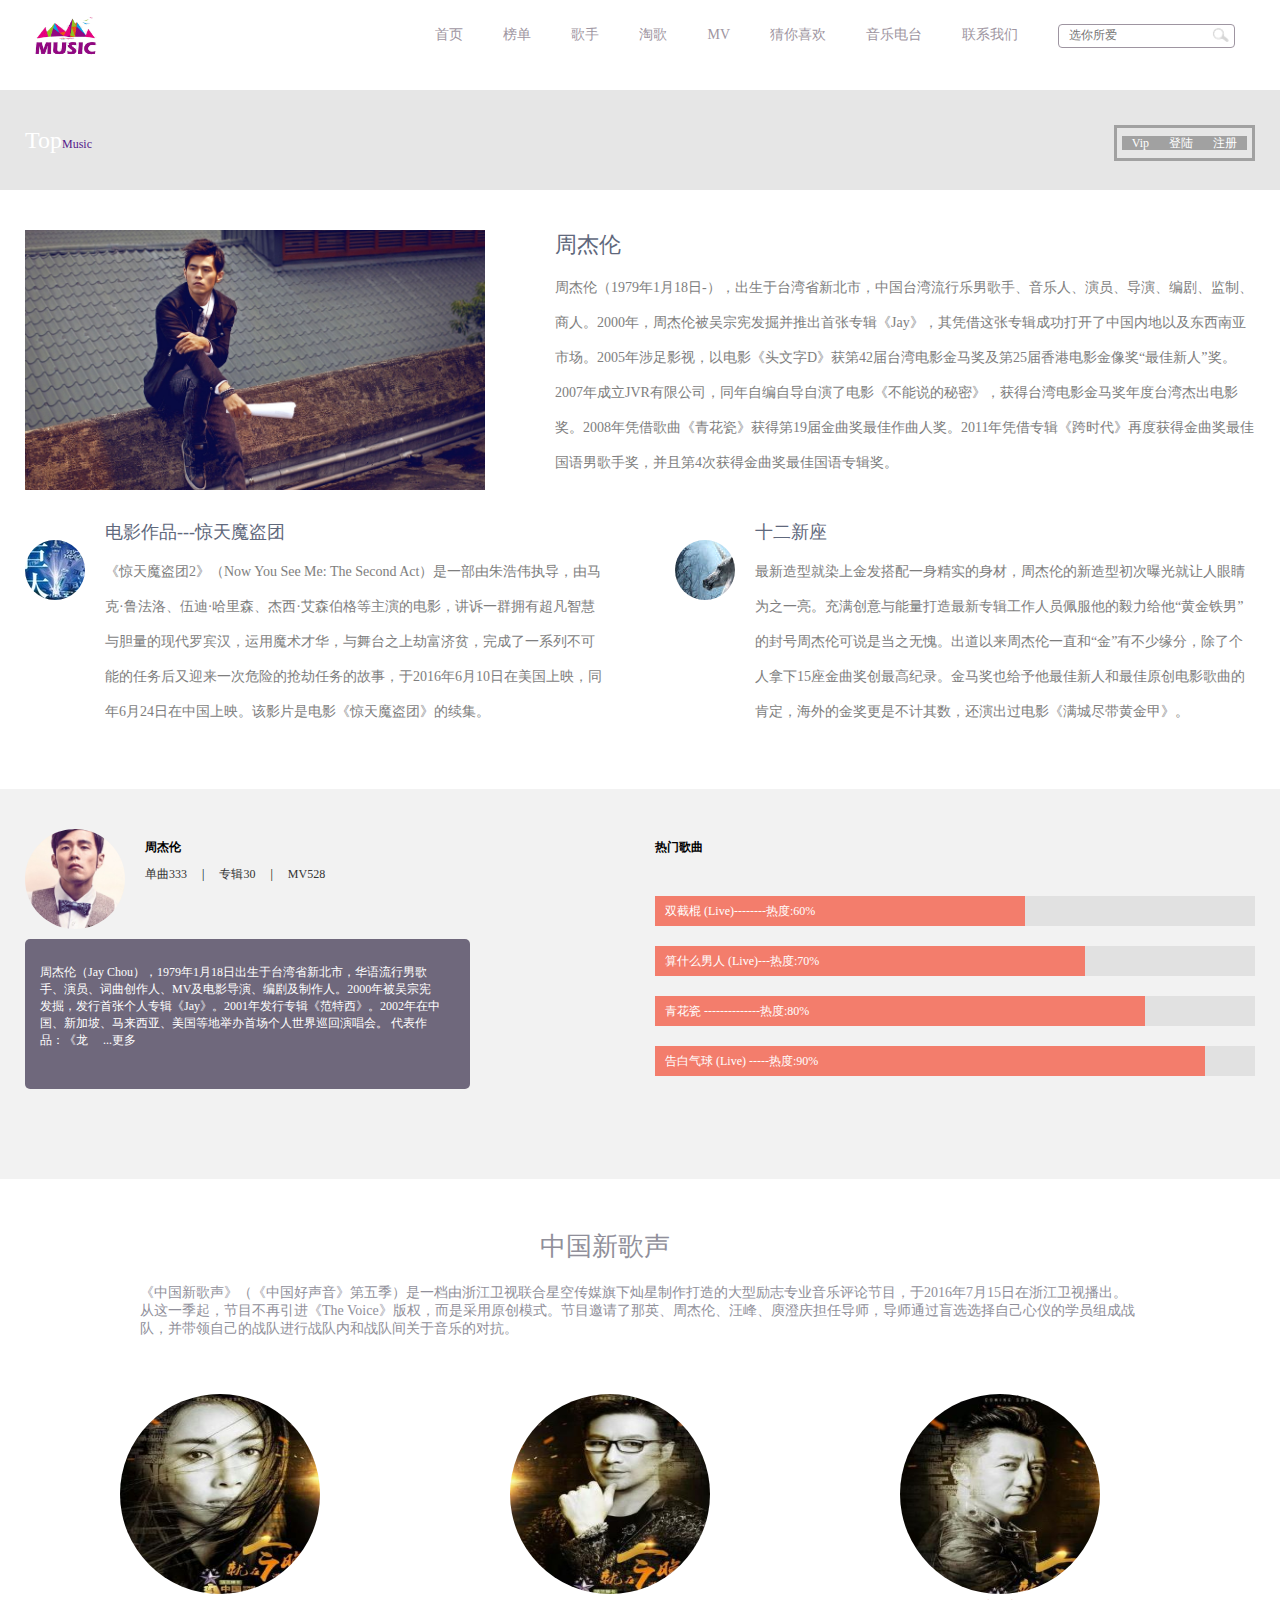
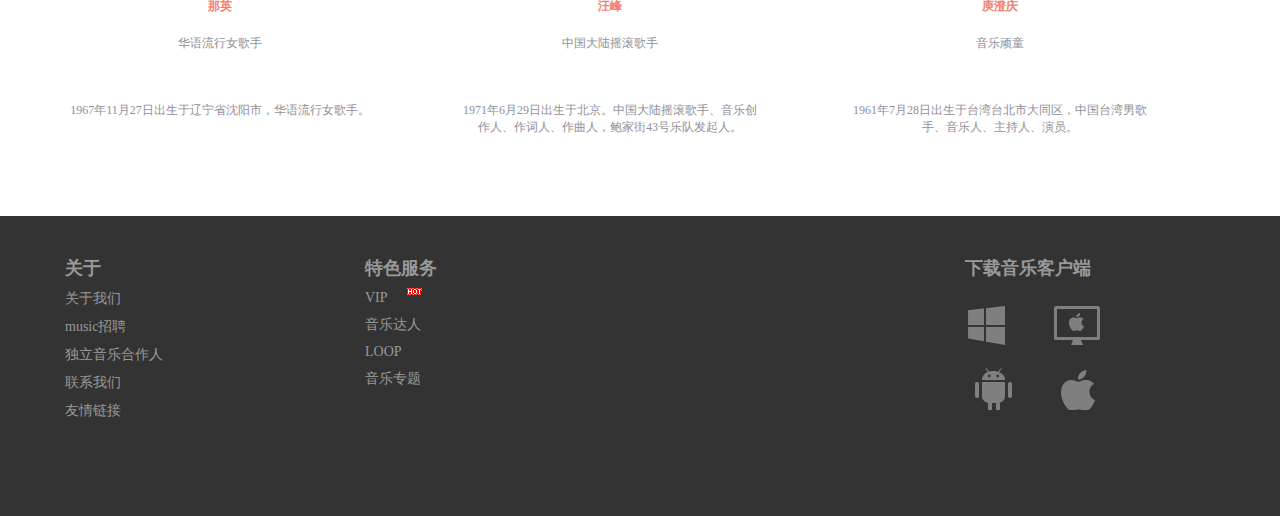
<file: index.html>
<!DOCTYPE html>
<html lang="en">
<head>
	<meta charset="UTF-8">
	<meta name="keywords" content="杭州赏秋网络科技有限公司" />
	<meta name="description" content="杭州赏秋网络科技有限公司 是一家技术开发、技术服务、技术咨询、成果转让公司。主要经营技术开发、技术服务、技术咨询、成果转让：计算机软硬件、计算机网络信息技术、多媒体技术、计算机数据处理技术、计算机系统集成。" />
	<link rel="stylesheet" type="text/css" href="public.css">
	<title>秋殇音乐网-Index-杭州赏秋网络科技有限公司</title>
	<style>

		.banner{margin-top: 40px}
		.banner-left{
			float: left;
			position: relative;
			width:460px;
		}
		.banner_ul_one li{
			height: 15px;
			height: 15px;
			color: #fff;
			cursor: pointer;
			float: left;
			border-radius: 50%;
			position: absolute;
			right:30px;
			bottom:30px;
			z-index: 10;
		}
		.right{
		position:absolute; 
		width:40px; height:40px; 
		background:#000; 
		opacity:0.5; 
		filter:alpha(opacity=50);	
		right:0px; top:100px; 
		z-index:9; 
		cursor:pointer; 
		font-size:50px;
		line-height:100px; 
		text-align:center;
		display: none;
		}
		.left:hover,.right:hover{
			opacity: 0.3;
			filter:alpha(opacity=30);
		}
		.left{
		position:absolute; 
		width:40px; height:40px; 
		line-height: 40px;
		background:#000;
		filter:alpha(opacity=50); 
		opacity:0.5; 
		left:0px; top:100px; 
		z-index:9; 
		cursor:pointer; 
		font-size:50px; 
		line-height:100px; 
		text-align:center;
		display: none;
		}
		.banner_ul_two li{
			position: absolute;
			opacity:0;
		}
		.banner-right{
			margin-left: 15px;
			float: right;
			width: 700px;
		}
		.banner-text{
			color: #5F687C;
			font-size:22px;
		}
		.banner-txt{
			font-size: 14px;
			color:#7E7E7E;
			padding-top: 10px;
			line-height: 35px;
		}
		.banner-bottom{float: left;}
		.banner_left{
			float: left;
			margin-top: 40px;
		}
		.qiu{
			float: left;
			width:60px;
			height: 60px;
			border-radius: 50%;
			margin:20px 20px 0 0;
		}
		.qiu_banner{
			background: url(image/qiu2.jpg) no-repeat;
			float: left;
			
		}
		.qiu_lastbanner{
			background: url(image/qiu1.jpg) no-repeat;
			float: left;
			
		}
		.banner_right{
			padding-left: 40px;
			float:left;
			margin-left: 30px
		}
		.baner_left-text{font-size:18px;}
		.banner_bottom_right{
			float:left;
			width: 500px;
		}
		
		
		.content{
			height: 390px;
			background-color:rgb(242,242,242);
			margin-top: 60px 
		}
		.content-left{float: left;}
		.content-right{
			float: right;
			margin-top:50px 
		}
		.content-left-top{margin-top: 40px}
		.content-img{
			float: left;
			width: 100px;
			height: 100px;
			border-radius: 50%;
			margin-right: 20px
		}
		.content h3{margin-bottom: 10px}
		.content-left-top a{
			color: rgb(51,51,51);
			margin: 30px 15px 0 0;
		}
		.content-left-top span{margin-right: 15px;font-size: 12px}
		.content-left-top a:hover{color:rgb(166,26,46);}
		.content-text{
			float: left;
			width: 300px;
			margin-top:10px;
		}
		.content-bottom{
			margin-top: 10px;
			width: 400px;
			height:100px;
			background-color: #6F687C;
			padding:25px 30px 25px 15px;
			color: #fff;
			border-radius: 5px
		}
		.content-bottom a{color:#fff;}
		.content-right_ul{margin-top: 40px}
		.content-right_ul li{
			position: relative;
			width: 600px;
			height: 30px;
			line-height: 30px;
			margin:20px 0 10px 0;
			color: #fff;
			background-color:rgb(225,225,225);
			font-size: 12px
		}
		.content-right_ul li div{
			float: left;
			margin-right: 30px
		}
		.li_data_1,.li_data_2,.li_data_3,.li_data_4{
			position: absolute;
			background-color:rgb(243,125,108);
			padding-left:10px ;
		}
		.li_data_1{width:360px }
		.li_data_2{width:420px }
		.li_data_3{width:480px }
		.li_data_4{width:540px }
		.foot{margin-top: 50px}
		.foot-pa{
			font-size: 26px;
			color: #475168;
			width: 200px;
			margin:0 auto;
		}
		.foot-pb{
			font-size:14px;
			width: 1000px;
			margin:0 auto;
			margin-top: 20px
		}
		.foot p{color: #908F9A;}
		.foot_musicteacher{
			border-radius: 50%;
			margin-top: 56px
		}
		.foot-music{
			float: left;
			text-align: center;
			width: 390px
		}
		.music-p1{color:rgb(243,125,108);padding-bottom: 20px }
		.foot_musicman{margin-bottom: 50px}
		.foot-bottomtxt{width: 300px;margin:0 auto;}
	</style>
</head>
<body>
	<div class="w1200 top-bg">
		<a href="" class="logo"><img src="image/logo.png" width="80px" height="60px"></a>
		<div class="nav">
			<a href="index.html" class="nav-a">首页</a>
			<a href="gequ.html" class="nav-a">榜单</a>
			<a href="HotSale.html" class="nav-a">歌手</a>
			<a href="taoge.html" class="nav-a">淘歌</a>
			<a href="mv.html" class="nav-a">MV</a>
			<a href="GuessYouLike.html" class="nav-a">猜你喜欢</a>
			<a href="Radio.html" class="nav-a">音乐电台</a>
			<a href="contactus.html" class="nav-a">联系我们</a>
			<a href="" class="nav-last-a"><input type="botton" placeholder="选你所爱" class="nav-input" /><img src="image/sousuo.png" class="nav-sousuo"></a>
		</div>
		<div class="clear"></div>
	</div>
	<div class="head">
		<div class="w1200">
			<div class="head-left">
				<a href="" class="head-left-o">Top</a><a href="">Music</a>
			</div>
			<div class="head-right">
				<a href="" class="">Vip</a><a href="">登陆</a><a href="">注册</a>
			</div>
		</div>
	</div>
	<div class="w1200">
		<div class="banner">
			<div class="banner-left" id="box">
				<div class="right" id="rt">&lt;</div>
				<div class="left" id="lt">&gt;</div>
				<ul class="banner_ul_two" id="img">
					<li><img src="image/banner9.jpg" alt="" width="460px" height="260px"></li>
					<li><img src="image/bannerzjl.jpg" alt="" width="460px" height="260px"></li>
					<li><img src="image/banner_zjl.jpg" alt="" width="460px" height="260px"></li>
				</ul>
			</div>
			<div class="banner-right">
				<p class="banner-text">周杰伦</p>
				<p class="banner-txt">周杰伦（1979年1月18日-），出生于台湾省新北市，中国台湾流行乐男歌手、音乐人、演员、导演、编剧、监制、商人。2000年，周杰伦被吴宗宪发掘并推出首张专辑《Jay》，其凭借这张专辑成功打开了中国内地以及东西南亚市场。2005年涉足影视，以电影《头文字D》获第42届台湾电影金马奖及第25届香港电影金像奖“最佳新人”奖。2007年成立JVR有限公司，同年自编自导自演了电影《不能说的秘密》，获得台湾电影金马奖年度台湾杰出电影奖。2008年凭借歌曲《青花瓷》获得第19届金曲奖最佳作曲人奖。2011年凭借专辑《跨时代》再度获得金曲奖最佳国语男歌手奖，并且第4次获得金曲奖最佳国语专辑奖。</p>
			</div>
			<div class="clear"></div>
		</div>
		<div class="banner-bottom">
			<div class="banner_left">
				<div class="qiu qiu_banner"></div>
				<div class="banner_bottom_right">
					<p class="banner-text baner_left-text">电影作品---惊天魔盗团</p>
					<p class="banner-txt">《惊天魔盗团2》（Now You See Me: The Second Act）是一部由朱浩伟执导，由马克·鲁法洛、伍迪·哈里森、杰西·艾森伯格等主演的电影，讲诉一群拥有超凡智慧与胆量的现代罗宾汉，运用魔术才华，与舞台之上劫富济贫，完成了一系列不可能的任务后又迎来一次危险的抢劫任务的故事，于2016年6月10日在美国上映，同年6月24日在中国上映。该影片是电影《惊天魔盗团》的续集。</p>
				</div>
			</div>
			<div class="banner_left banner_right">
				<div class="qiu qiu_lastbanner"></div>
				<div class="banner_bottom_right">
					<p class="banner-text baner_left-text">十二新座</p>
					<p class="banner-txt">最新造型就染上金发搭配一身精实的身材，周杰伦的新造型初次曝光就让人眼睛为之一亮。充满创意与能量打造最新专辑工作人员佩服他的毅力给他“黄金铁男”的封号周杰伦可说是当之无愧。出道以来周杰伦一直和“金”有不少缘分，除了个人拿下15座金曲奖创最高纪录。金马奖也给予他最佳新人和最佳原创电影歌曲的肯定，海外的金奖更是不计其数，还演出过电影《满城尽带黄金甲》。</p>
				</div>
			</div>
			<div class="clear"></div>
		</div>
		<div class="clear"></div>
	</div>

	<div class="content">
		<div class="w1200">
			<div class="content-left">
				<div class="content-left-top">
					<img src="image/23.jpg" class="content-img">
					<div class="content-text">
						<h3>周杰伦</h3>
						<a href="">单曲333</a><span>|</span><a href="">专辑30</a><span>|</span><a href="">MV528</a>
					</div>
					<div class="clear"></div>
					<div class="content-bottom"><span>周杰伦（Jay Chou），1979年1月18日出生于台湾省新北市，华语流行男歌手、演员、词曲创作人、MV及电影导演、编剧及制作人。2000年被吴宗宪发掘，发行首张个人专辑《Jay》。2001年发行专辑《范特西》。2002年在中国、新加坡、马来西亚、美国等地举办首场个人世界巡回演唱会。 代表作品：《龙</span><a href="">...更多</a></div>
				</div>
			</div>
			<div class="content-right">
				<h3>热门歌曲</h3>
				<ul class="content-right_ul">
					<li>
						<div class="li_data_1">双截棍 (Live)--------热度:60%</div>
					</li>
					<li>
						<div class="li_data_2">算什么男人 (Live)---热度:70%</div>
					</li>
					<li>
						<div class="li_data_3">青花瓷 --------------热度:80%</div>
					</li>
					<li>
						<div class="li_data_4">告白气球 (Live) -----热度:90%</div>
					</li>
				</ul>
			</div>
		</div>
	</div>
	<div class="w1200">
		<div class="foot">
			<p class="foot-pa">中国新歌声</p>
			<p class="foot-pb">《中国新歌声》（《中国好声音》第五季）是一档由浙江卫视联合星空传媒旗下灿星制作打造的大型励志专业音乐评论节目，于2016年7月15日在浙江卫视播出。从这一季起，节目不再引进《The Voice》版权，而是采用原创模式。节目邀请了那英、周杰伦、汪峰、庾澄庆担任导师，导师通过盲选选择自己心仪的学员组成战队，并带领自己的战队进行战队内和战队间关于音乐的对抗。</p>
			<div class="foot-music">
				<div class="foot_musicman">
					<img src="image/0.jpg" width="200px" height="200px" class="foot_musicteacher">
					<h3 class="music-p1">那英</h3>
					<p>华语流行女歌手</p>
				</div>
				<p class="foot-bottomtxt">1967年11月27日出生于辽宁省沈阳市，华语流行女歌手。</p>
			</div>
			<div class="foot-music">
				<div class="foot_musicman">
					<img src="image/300.jpg" width="200px" height="200px" class="foot_musicteacher">
					<h3 class="music-p1">汪峰</h3>
					<p>中国大陆摇滚歌手</p>
				</div>
				<p class="foot-bottomtxt">1971年6月29日出生于北京。中国大陆摇滚歌手、音乐创作人、作词人、作曲人，鲍家街43号乐队发起人。</p>
			</div>
			<div class="foot-music">
				<div class="foot_musicman">
					<img src="image/301.jpg" width="200px" height="200px" class="foot_musicteacher">
					<h3 class="music-p1">庾澄庆</h3>
					<p>音乐顽童</p>
				</div>
				<p class="foot-bottomtxt">1961年7月28日出生于台湾台北市大同区，中国台湾男歌手、音乐人、主持人、演员。</p>
			</div>
		</div>

		<div class="clear"></div>
	</div>

	<div class="footer">
		<div class="w1200">
			<div class="footer_left">
				<h5>关于</h5>
				<a href="">关于我们</a>
				<a href="">music招聘</a>
				<a href="">独立音乐合作人</a>
				<a href="">联系我们</a>
				<a href="">友情链接</a>
			</div>
			<div class="footer_left">
				<h5>特色服务</h5>
				<a href="">VIP</a>
				<img src="image/sup_hot.gif" class="footer-gif">
				<a href="">音乐达人</a>
				<a href="">LOOP</a>
				<a href="">音乐专题</a>
			</div>
			<div class="footer_left"></div>
			<div class="footer_left footer_right">
				<h5>下载音乐客户端</h5>
				<a href="" class="footer_a"></a>
				<a href="" class="footer_af"></a>
				<a href="" class="footer_afi"></a>
				<a href="" class="footer_afir"></a>
				<a href="" class="footer_afirst"></a>
			</div>
		</div>
	</div>
	<script type="text/javascript">
	var	img=document.getElementById('img').getElementsByTagName('li'),
		box=document.getElementById('box'),
		rt=document.getElementById('rt'),
		lt=document.getElementById('lt'),
		len=img.length,
		now=0;
		img[0].style.opacity='1';
		img[0].style.filter='alpha(opacity=100)';
		function my(){
			for(var i=0;i<len;i++){
				img[i].style.opacity='0';
				img[i].style.filter='alpha(opacity=0)';
				img[i].style.transition='all 1s linear';
			}
			img[now].style.opacity='1';
			img[now].style.filter='alpha(opacity=100)';	
		}
		//控制右边点击
		function play(){
			now=(now+1)%len;
			my()
		}
		rt.onclick=function play(){
			now=(now+1)%len;
			my()
		}
		lt.onclick=function play(){
			if(now==0){now=len};
			now=(now-1)%len;
			my()
		}
		timer=setInterval('play()',3000)
		box.onmouseover=function(){
			clearInterval(timer);
			rt.style.display='block';
			lt.style.display='block';
		}
		box.onmouseout=function(){
			timer=setInterval("play()",3000);
			rt.style.display='none';
			lt.style.display='none';
		}
	</script>
</body>
</html>
</file>
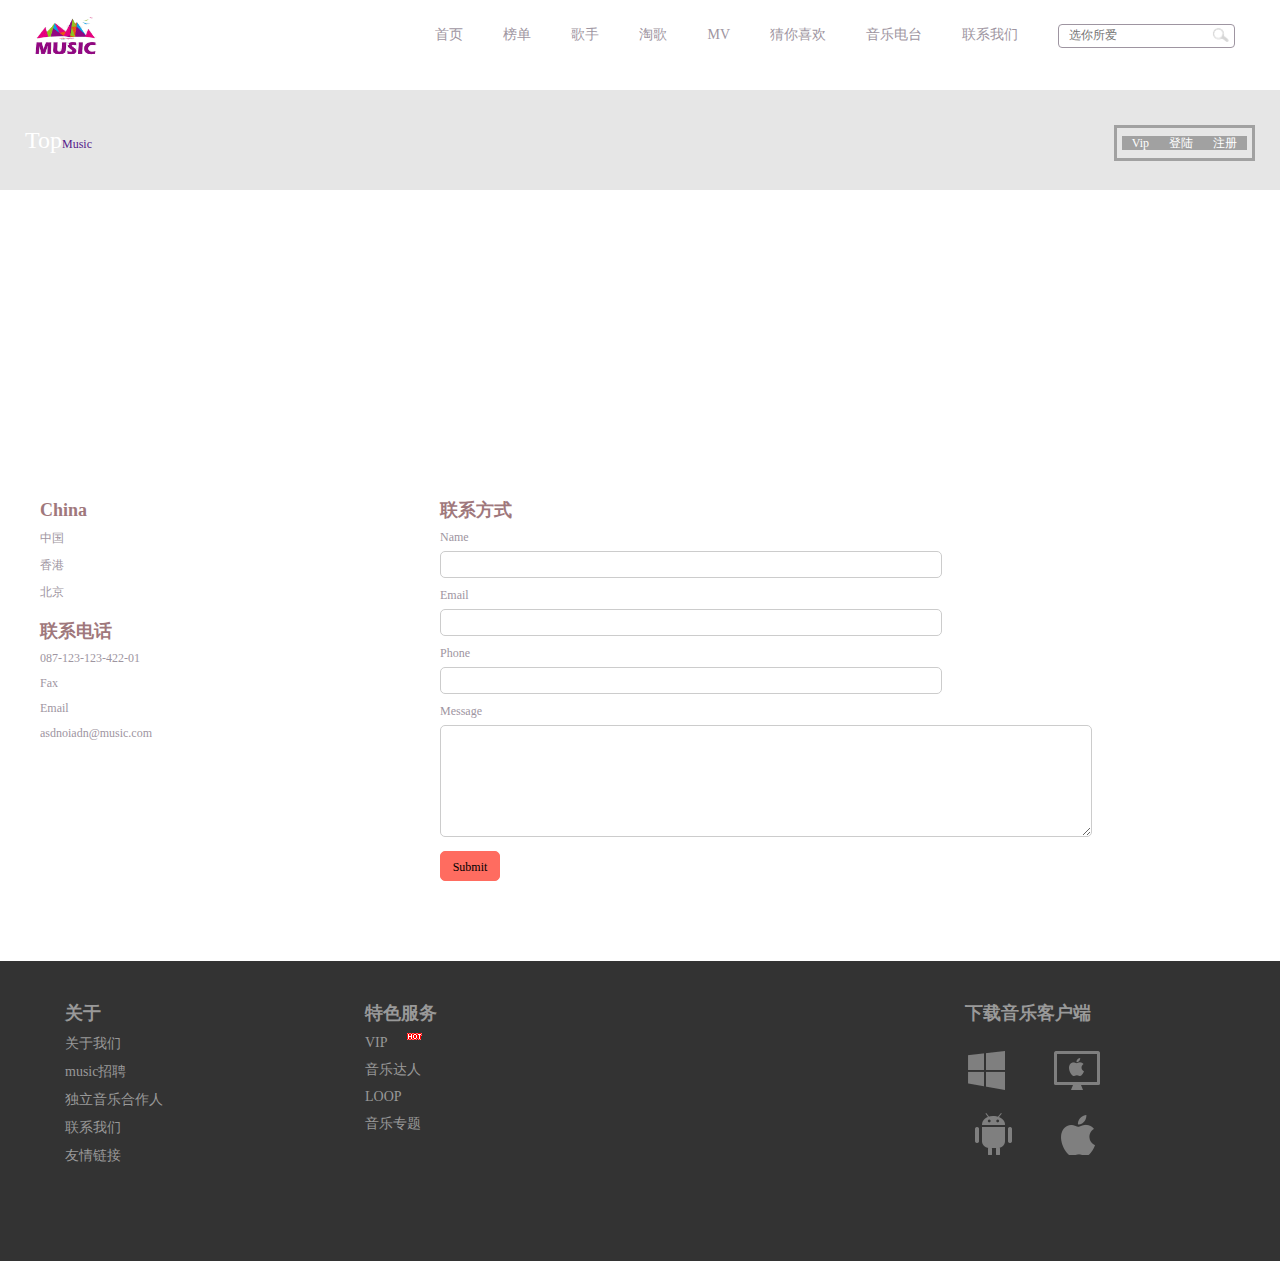
<file: contactus.html>
<!DOCTYPE html>
<html lang="en">
<head>
	<meta charset="UTF-8">
	<meta name="keywords" content="杭州赏秋网络科技有限公司" />
	<meta name="description" content="杭州赏秋网络科技有限公司 是一家技术开发、技术服务、技术咨询、成果转让公司。主要经营技术开发、技术服务、技术咨询、成果转让：计算机软硬件、计算机网络信息技术、多媒体技术、计算机数据处理技术、计算机系统集成。" />
	<link rel="stylesheet" href="public.css" type="text/css">
	<title>秋殇音乐网-contact us</title>
	<style>
		.banner{width: 1200px;margin:0 auto;}
		.banner-left,.banner-right{margin-top: 300px;color:rgb(158,149,161);}
		p{font-weight: normal;}
		.banner h2{line-height: 40px;color:#9F787C;font-size: 18px}
		.banner-left p{margin-bottom: 10px}
		.banner-left{float: left;width:400px}
		.banner-right{float: left;}
		.phone{font-size: 14px;margin-top: 40px}
		.inputbox{margin-bottom:10px;}
		.inputbox-input{width: 500px;border-radius: 5px;border:1px solid #ccc;height: 25px;line-height:25px;margin-top: 6px}
		.bigbox{width: 650px;height: 110px;outline: none;}
		.button{width: 60px;height: 30px;line-height: 30px;background-color: #FF6C60;border-radius: 5px;border:1px solid #FF6C60;}
	</style>
</head>
<body>
	<div class="w1200 top-bg">
		<a href="" class="logo"><img src="image/logo.png" width="80px" height="60px"></a>
		<div class="nav">
			<a href="index.html" class="nav-a">首页</a>
			<a href="gequ.html" class="nav-a">榜单</a>
			<a href="HotSale.html" class="nav-a">歌手</a>
			<a href="taoge.html" class="nav-a">淘歌</a>
			<a href="mv.html" class="nav-a">MV</a>
			<a href="GuessYouLike.html" class="nav-a">猜你喜欢</a>
			<a href="Radio.html" class="nav-a">音乐电台</a>
			<a href="contactus.html" class="nav-a">联系我们</a>
			<a href="" class="nav-last-a"><input type="botton" placeholder="选你所爱" class="nav-input" /><img src="image/sousuo.png" class="nav-sousuo"></a>
		</div>
		<div class="clear"></div>
	</div>
	<div class="head">
		<div class="w1200">
			<div class="head-left">
				<a href="" class="head-left-o">Top</a><a href="">Music</a>
			</div>
			<div class="head-right">
				<a href="" class="">Vip</a><a href="">登陆</a><a href="">注册</a>
			</div>
		</div>
	</div>
	<div class="banner">
		<div class="banner-left">
			<h2>China</h2>
			<p>中国</p>
			<p>香港</p>
			<p>北京</p>
			<h2>联系电话</h2>
			<p>087-123-123-422-01</p>
			<p>Fax</p>
			<p>Email</p>
			<p>asdnoiadn@music.com</p>
		</div>
		<div class="banner-right">
			<h2>联系方式</h2>
			<div class="inputbox">
				<p>Name</p>
				<input type="text" class="inputbox-input">
			</div>
			<div class="inputbox">
				<p>Email</p>
				<input type="text" class="inputbox-input">
			</div>
			<div class="inputbox">
				<p>Phone</p>
				<input type="text" class="inputbox-input">
			</div>
			<div class="inputbox">
				<p>Message</p>
				<textarea class="inputbox-input bigbox"></textarea>
			</div>
			<input type="button" value="Submit" class="button">
		</div>
		<div class="clear"></div>
	</div>
	<div class="footer">
		<div class="w1200">
			<div class="footer_left">
				<h5>关于</h5>
				<a href="">关于我们</a>
				<a href="">music招聘</a>
				<a href="">独立音乐合作人</a>
				<a href="">联系我们</a>
				<a href="">友情链接</a>
			</div>
			<div class="footer_left">
				<h5>特色服务</h5>
				<a href="">VIP</a>
				<img src="image/sup_hot.gif" class="footer-gif">
				<a href="">音乐达人</a>
				<a href="">LOOP</a>
				<a href="">音乐专题</a>
			</div>
			<div class="footer_left"></div>
			<div class="footer_left footer_right">
				<h5>下载音乐客户端</h5>
				<a href="" class="footer_a"></a>
				<a href="" class="footer_af"></a>
				<a href="" class="footer_afi"></a>
				<a href="" class="footer_afir"></a>
				<a href="" class="footer_afirst"></a>
			</div>
		</div>
	</div>


</body>
</html>
</file>
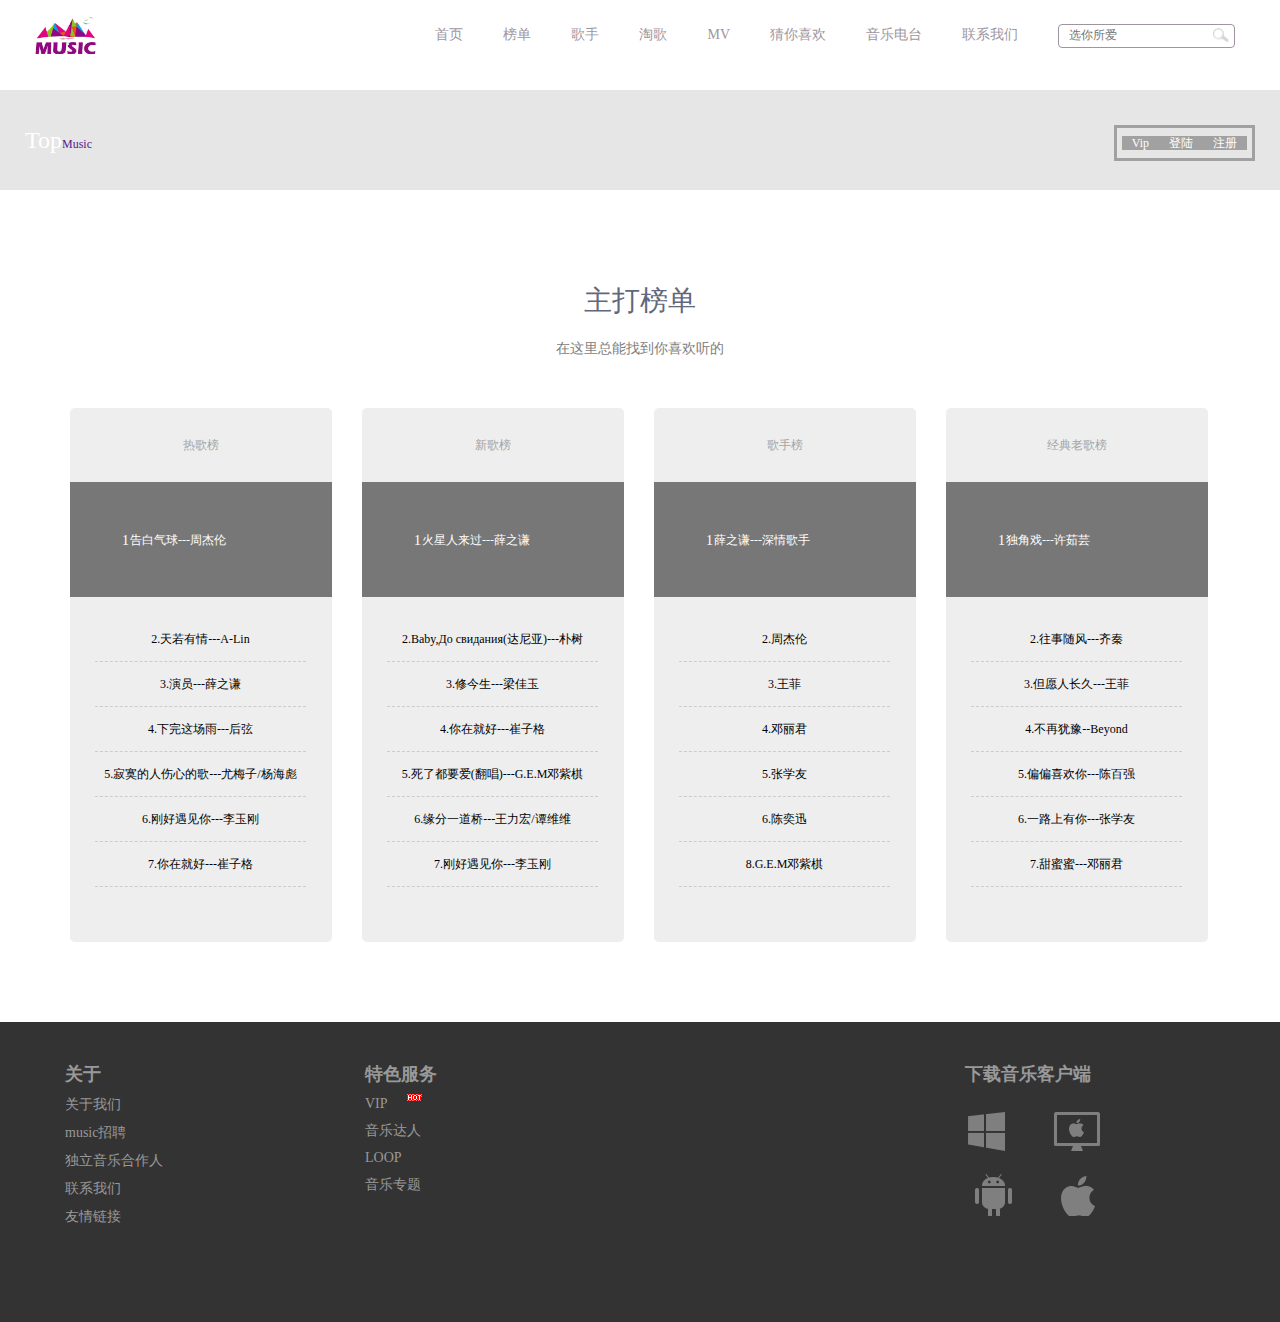
<file: gequ.html>
<!DOCTYPE html>
<html>
<head>
	<meta charset="utf-8" />
	<meta name="keywords" content="杭州赏秋网络科技有限公司" />
	<meta name="description" content="杭州赏秋网络科技有限公司 是一家技术开发、技术服务、技术咨询、成果转让公司。主要经营技术开发、技术服务、技术咨询、成果转让：计算机软硬件、计算机网络信息技术、多媒体技术、计算机数据处理技术、计算机系统集成。" />
	<link rel="stylesheet" type="text/css" href="public.css">
	<title>秋殇音乐网-gequ</title>
	<style type="text/css">
	.middle .miLab{
		text-align: center;
		margin-top:92px;
	}
	.middle .miLab .Bcha{
		font-size: 28px;color: #5F687C
	}
	.middle .miLab .Scha{
		font-size: 14px;
		margin-top: 20px;
		color: #7E7E7E
	}
	.middle .miLab .picture{
		position: relative;
		width: 1200px;
		margin: 0 auto;
		margin-top: 50px
	}
	.middle .miLab .picture .pic{
		position: relative;
		float: left;
		border-radius: 5px;
		margin-left: 30px;
		background-color: #EEEEEE;
		display: block;
		width:262px;
		height:534px;
		transition: all .5s;
	}
	.middle .miLab .picture .pic:hover{
		z-index: 99999;
		background-color: rgb(166,26,46);
		transform:scaleY(1.1);
		box-shadow: 2px 4px 6px 2px #ccc
	}
	.middle .miLab .picture .pic:hover .form{

		color: white;
	}
	.middle .miLab .picture .pic:hover li{
		color: white;
	}
	.middle .miLab .picture .pic:hover .buyP{
		filter: alpha(opacity=50);
		opacity: 0.5;
	}
	.middle .miLab .picture .pic .form{
		color: #A4A4A4;
		line-height: 74px;
		display: block;
		height: 74px;
	}
	.middle .miLab .picture .pic .buyP{
		position: relative;
		line-height: 115px;
		height: 115px;
		background-color: #777777;
	}
	.middle .miLab .picture .pic .cp{
		left: 60px;
		top: 120px;
		position: absolute;
		font-size: 18px;
		color: white;

	}
	.middle .miLab .picture .pic .cp .small{
		margin-left: -8px;
		margin-top:5px;
		position: absolute;
		font-size: 14px;
	}
	.middle .miLab .picture .pic ul{
		margin-left: 25px;
		width: 211px;
		text-align: center;
		margin-top:20px;

	}
	.middle .miLab .picture .pic ul li{
		font-size: 12px;
		line-height: 44px;
		border-bottom: 1px dashed #CCCCCC;
		height: 44px;
	}
	</style>
</head>
<body>
	<div class="w1200 top-bg">
		<a href="" class="logo"><img src="image/logo.png" width="80px" height="60px"></a>
		<div class="nav">
			<a href="index.html" class="nav-a">首页</a>
			<a href="gequ.html" class="nav-a">榜单</a>
			<a href="HotSale.html" class="nav-a">歌手</a>
			<a href="taoge.html" class="nav-a">淘歌</a>
			<a href="mv.html" class="nav-a">MV</a>
			<a href="GuessYouLike.html" class="nav-a">猜你喜欢</a>
			<a href="Radio.html" class="nav-a">音乐电台</a>
			<a href="contactus.html" class="nav-a">联系我们</a>
			<a href="" class="nav-last-a"><input type="botton" placeholder="选你所爱" class="nav-input" /><img src="image/sousuo.png" class="nav-sousuo"></a>
		</div>
		<div class="clear"></div>
	</div>
	<div class="head">
		<div class="w1200">
			<div class="head-left">
				<a href="" class="head-left-o">Top</a><a href="">Music</a>
			</div>
			<div class="head-right">
				<a href="" class="">Vip</a><a href="">登陆</a><a href="">注册</a>
			</div>
		</div>
	</div>
	<div class="middle">
			<div class="miLab">
					<p class="Bcha">主打榜单</p>
					<p class="Scha">在这里总能找到你喜欢听的</p>
			<div class="picture">
				<div class="pic">
					<p class="form">热歌榜</p>
					<div class="buyP"></div>
						<div class="cp">
							<span class="small">1</span>
							<span>告白气球---周杰伦</span>
						</div>
					<ul>
						<li>2.天若有情---A-Lin</li>
						<li>3.演员---薛之谦</li>
						<li>4.下完这场雨---后弦</li>
						<li>5.寂寞的人伤心的歌---尤梅子/杨海彪</li>
						<li>6.刚好遇见你---李玉刚</li>
						<li>7.你在就好---崔子格</li>
					</ul>
				</div>
				<div class="pic">
					<p class="form">新歌榜</p>
					<div class="buyP"></div>
						<div class="cp">
							<span class="small">1</span>
							<span>火星人来过---薛之谦</span>
						</div>
					<ul>
						<li>2.Baby,До свидания(达尼亚)---朴树</li>
						<li>3.修今生---梁佳玉</li>
						<li>4.你在就好---崔子格</li>
						<li>5.死了都要爱(翻唱)---G.E.M邓紫棋</li>
						<li>6.缘分一道桥---王力宏/谭维维</li>
						<li>7.刚好遇见你---李玉刚</li>
					</ul>
				</div>
				<div class="pic">
					<p class="form">歌手榜</p>
					<div class="buyP"></div>
						<div class="cp">
							<span class="small">1</span>
							<span>薛之谦---深情歌手</span>
						</div>
					<ul>
						<li>2.周杰伦</li>
						<li>3.王菲</li>
						<li>4.邓丽君</li>
						<li>5.张学友</li>
						<li>6.陈奕迅</li>
						<li>8.G.E.M邓紫棋</li>
					</ul>
				</div>
				<div class="pic">
					<p class="form">经典老歌榜</p>
					<div class="buyP"></div>
						<div class="cp">
							<span class="small">1</span>
							<span>独角戏---许茹芸</span>
						</div>
					<ul>
						<li>2.往事随风---齐秦</li>
						<li>3.但愿人长久---王菲</li>
						<li>4.不再犹豫--Beyond</li>
						<li>5.偏偏喜欢你---陈百强</li>
						<li>6.一路上有你---张学友</li>
						<li>7.甜蜜蜜---邓丽君</li>
					</ul>
				</div>
			</div>
		</div>
		<div class="clear"></div>
	</div>
	<div class="footer">
		<div class="w1200">
			<div class="footer_left">
				<h5>关于</h5>
				<a href="">关于我们</a>
				<a href="">music招聘</a>
				<a href="">独立音乐合作人</a>
				<a href="">联系我们</a>
				<a href="">友情链接</a>
			</div>
			<div class="footer_left">
				<h5>特色服务</h5>
				<a href="">VIP</a>
				<img src="image/sup_hot.gif" class="footer-gif">
				<a href="">音乐达人</a>
				<a href="">LOOP</a>
				<a href="">音乐专题</a>
			</div>
			<div class="footer_left"></div>
			<div class="footer_left footer_right">
				<h5>下载音乐客户端</h5>
				<a href="" class="footer_a"></a>
				<a href="" class="footer_af"></a>
				<a href="" class="footer_afi"></a>
				<a href="" class="footer_afir"></a>
				<a href="" class="footer_afirst"></a>
			</div>
		</div>
	</div>
</body>
</html>
</file>
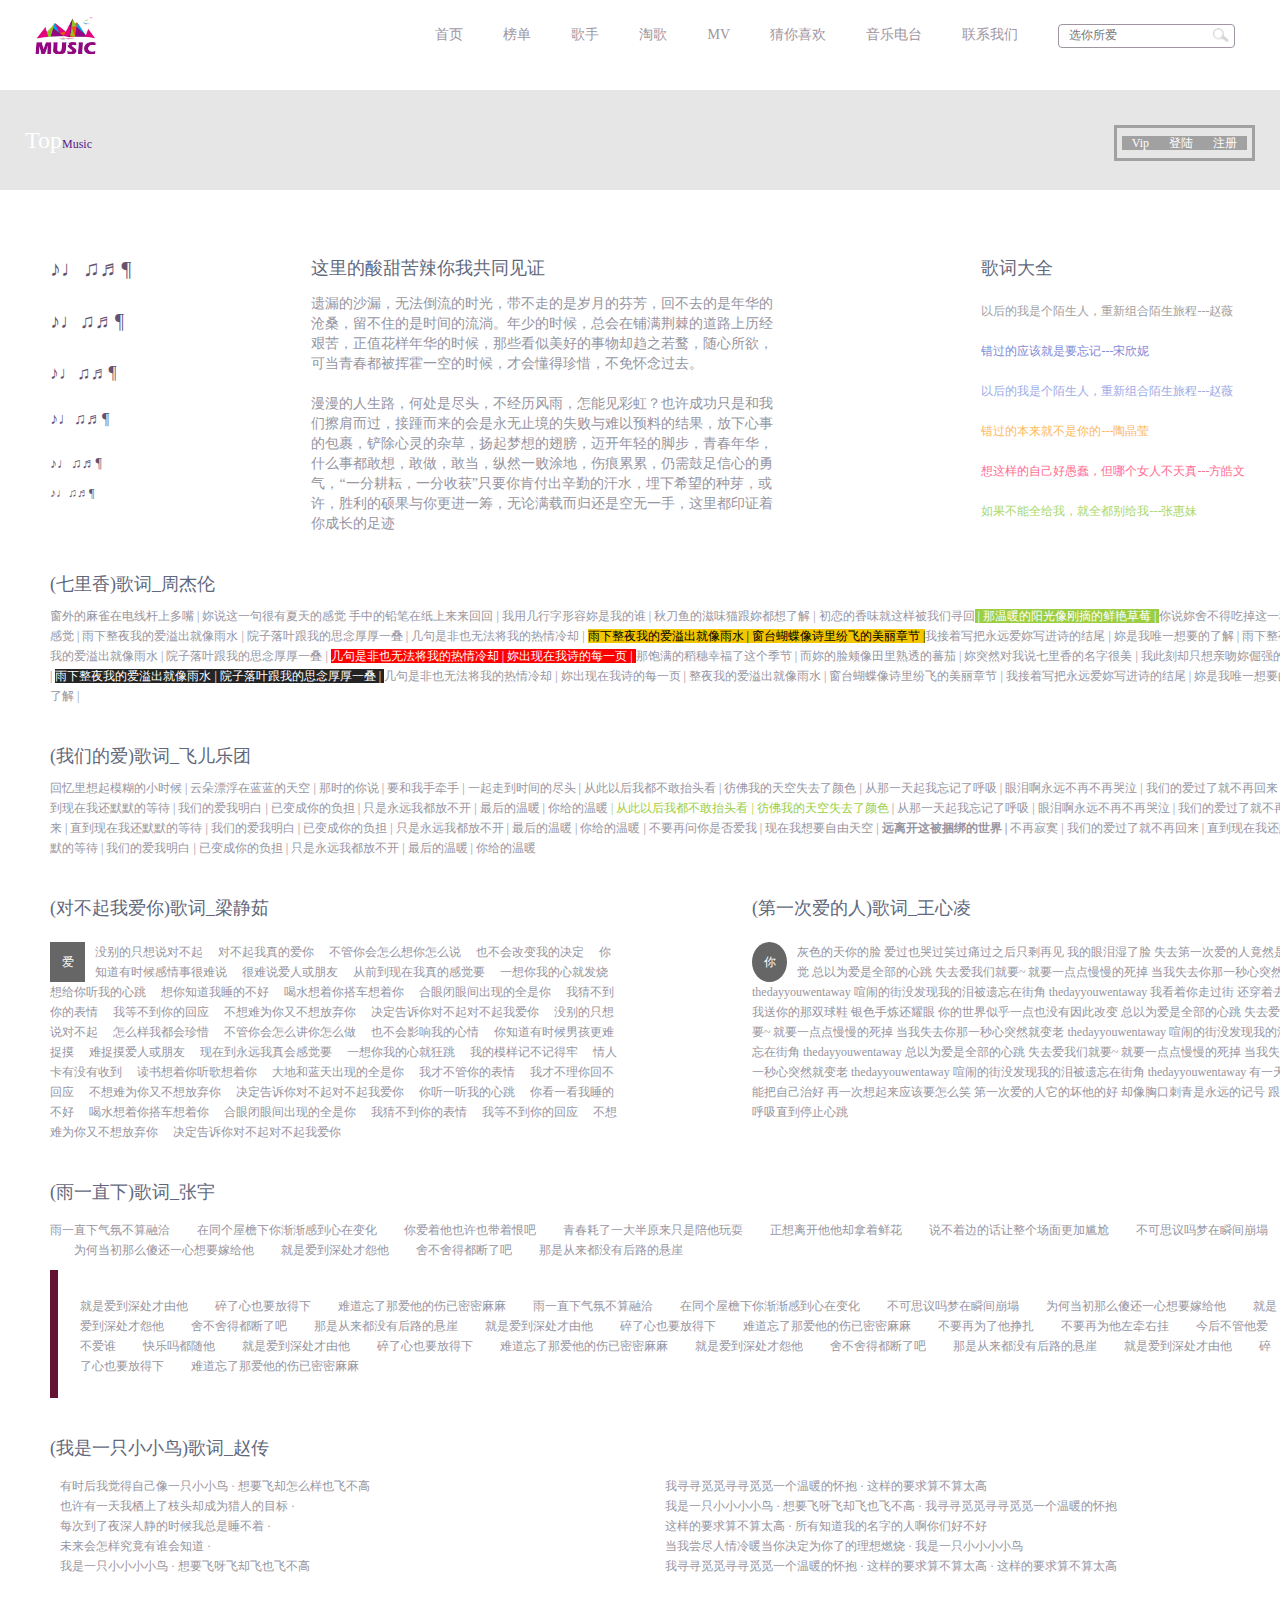
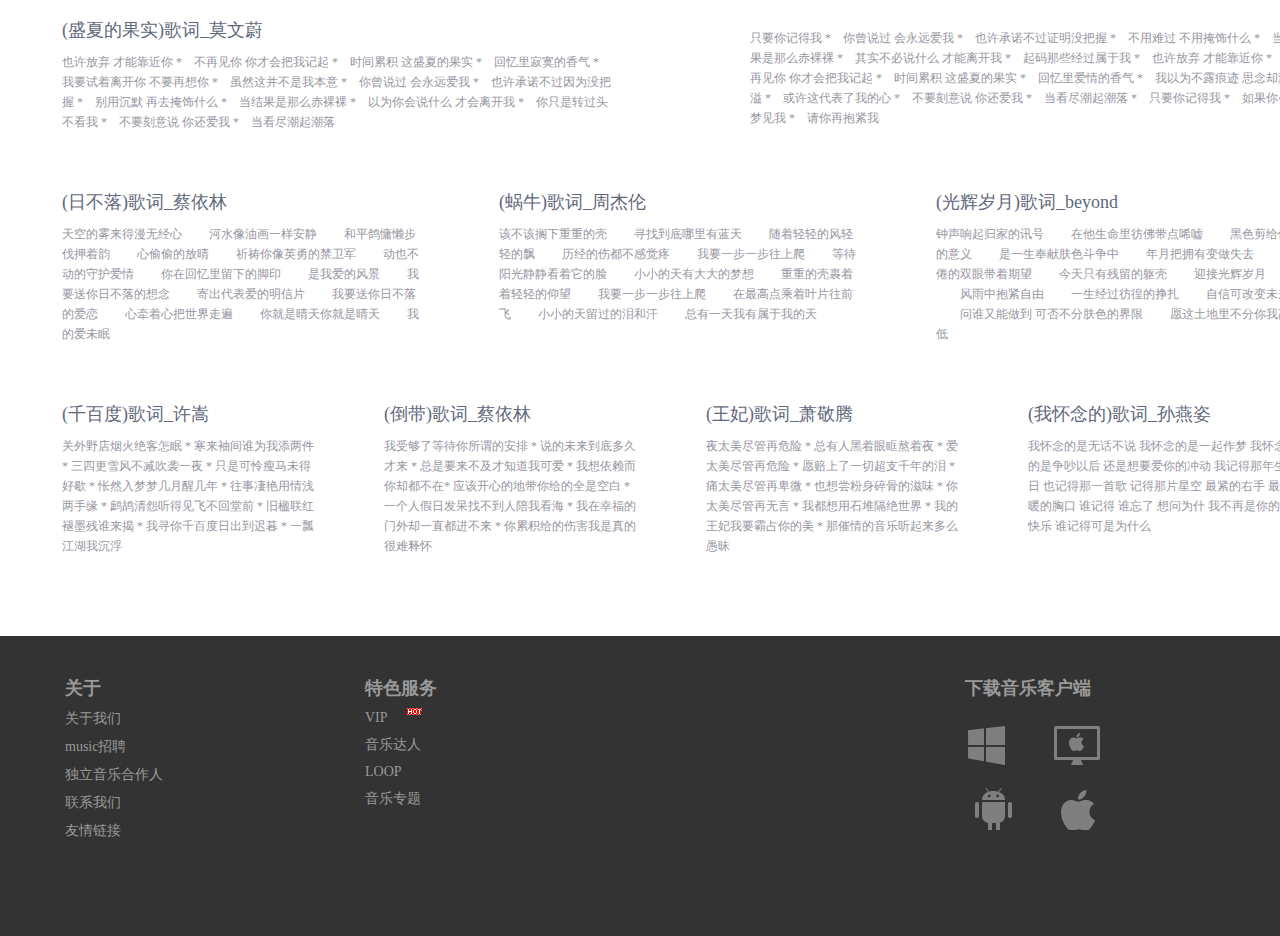
<file: GuessYouLike.html>
<!DOCTYPE html>
<html lang="en">
<head>
	<meta charset="UTF-8">
	<meta name="keywords" content="杭州赏秋网络科技有限公司" />
	<meta name="description" content="杭州赏秋网络科技有限公司 是一家技术开发、技术服务、技术咨询、成果转让公司。主要经营技术开发、技术服务、技术咨询、成果转让：计算机软硬件、计算机网络信息技术、多媒体技术、计算机数据处理技术、计算机系统集成。" />
	<link rel="stylesheet" href="public.css" type="text/css">
	<title>秋殇音乐网-Guess-you-like</title>
	<style>
	.middle{
		width: 1300px;
		margin:0 auto;
		margin-top: 66px;
		color: rgb(151,149,161)
	}
	.middle .cc{
		overflow: hidden;
		margin-left: 50px
	}
	.middle .miTo{
		font-weight: normal;
	}
	.middle .miTo .h{
		float: left;color:rgb(101,82,111)
	}
	.middle .miTo h1{
		font-weight: normal;
		font-size: 22px;
	}
	.middle .miTo h2{
		font-weight: normal;
		margin-top:28px;
		font-size: 20px;
	}
	.middle h3{
		font-weight: normal;
		font-size: 18px;
		color: #5F687C;
	}
	.middle .miTo .h h3{
		margin-top: 30px;
		font-size: 18px;
		color: rgb(101,82,111)
	}
	.middle .miTo h4{
		 margin-top: 17px;
	  	font-weight: normal;
	  	font-size: 16px;
	  	margin-top: 26px
	}
	.middle .miTo h5{ 
		margin-top: 16px;
		font-weight: normal; 
		font-size: 1px;
		font-size: 14px;
		margin-top: 28px
	}
	.middle .miTo h6{
		margin-top:14px; 
		font-weight: normal;
		font-size: 12px;
		margin- px
	}
	.middle .miTo .h3{
		margin-left: 180px;
		float: left;
		width: 470px;
	}
	.middle .miTo .h3 p{
		font-size: 14px;
		margin-top:14px;
		line-height: 20px;
		color: rgb(151,149,161)
	}
	.middle .miTo .color{
		float: left;
		margin-left: 200px;
		color: #5F687C;
	}
	.middle .miTo .color p{
		font-size: 12px;
		margin-top: 23px;
	}
	.middle .miTo .color .gray{
		color: #A1A1A1;
	}
	.middle .miTo .color .violet{
		color: #818AD6;
	}
	.middle .miTo .color .blue{
		color: #9CACE6;
	}
	.middle .miTo .color .yellow{
		color: #FCBA60;
	}
	.middle .miTo .color .red{
		color: #FF6C91;
	}
	.middle .miTo .color .green{
		color: #A9D86E;
	}
	.middle .miTo .lab{
		overflow: hidden;
		margin-top: 38px;
		margin-left: 50px;
	}
	.middle .miTo .lab p{
		margin-top: 10px;
		font-size: 12px;
		line-height: 20px;
	}
	.middle .miTo .html{
		margin-top: 38px;
		margin-left: 50px;;
	}
	.middle .miTo .html p{
		font-size: 12px;
		line-height: 20px;
		margin-top: 10px;
	}
	.middle .miMi{
		margin-top: 38px;
		margin-left: 50px;
	}
	.middle .miMi .Mile{
		width: 548px;
		float: left;
	}
	.middle .miMi .f p{
		line-height: 20px;
		width: 570px;
		font-size: 12px;
	}
	.middle .miMi .f{
		margin-top: 22px;
	}
	.middle .miMi .f span{
		margin:0 10px 0px 0;
		float: left;
		background-color: #666666;
		width: 35px;
		height: 40px;
		text-align: center;
		line-height: 40px;
		color: white;
	}
	.middle .miMi .Miri span{
		border-radius: 60%;
	}

	.middle .miMi .Miri{
		margin-left: 40px;
		width: 548px;
		float: right;
	}
	.middle .miMi .blo{
		margin-top: 38px;
	}
	.middle .miMi .blo p{
		line-height: 20px;
		margin-top: 16px;
	}
	.middle .miMi .blo div{
		border-left:8px solid rgb(100,20,50);
		margin-top: 10px;
		padding:10px 22px 10px 22px;
		height:108px;
	}
	.middle .miMi .list{
		margin-top: 38px;
	}
	.middle .miMi .list	.liLe{
		margin-left: 10px;	
		margin-top:16px;
		list-style-type: decimal;
		float: left;
	}
	.middle .miMi .list	.liLe li{
		line-height: 20px;
	}
	.middle .miMi .list	.liRi{
		margin-left: 10px;
		margin-top: 16px;
		list-style-type: disc;
		float: left;
		margin-left: 295px;
	}
	.middle .miMi .list	.liRi li{
		line-height: 20px;
	}
	.middle .miBo{
		margin-top: 42px;
		margin-left: 62px;
	}
	.middle .miBo .haif{
		width: 550px;
		float: left;
	}
	.middle .miBo  .hai{
		float: right
	}
	.middle .miBo .haif p{
		margin-top:10px;
		line-height: 20px;
	}
	.middle .miBo .tri{
		margin-top:58px;
		width: 362px;
		float: left;
	}
	.middle .miBo .tr{
		margin-left:75px; 
	}
	.middle .miBo .tri p{
		margin-top:10px;
		line-height: 20px;
		font-size: 12px;
	}
	.middle .miBo .qua{
		margin-top: 58px;
		width: 260px;
		float: left;
	}
	.middle .miBo .qu{
		margin-left: 62px;
	}
	.middle .miBo .qua p{
		margin-top:10px;
		line-height: 20px;
		font-size: 12px;
			}
	</style>
</head>
<body>
	<div class="w1200 top-bg">
		<a href="" class="logo"><img src="image/logo.png" width="80px" height="60px"></a>
		<div class="nav">
			<a href="index.html" class="nav-a">首页</a>
			<a href="gequ.html" class="nav-a">榜单</a>
			<a href="HotSale.html" class="nav-a">歌手</a>
			<a href="taoge.html" class="nav-a">淘歌</a>
			<a href="mv.html" class="nav-a">MV</a>
			<a href="Guess-you-like.html" class="nav-a">猜你喜欢</a>
			<a href="Radio.html" class="nav-a">音乐电台</a>
			<a href="contactus.html" class="nav-a">联系我们</a>
			<a href="" class="nav-last-a"><input type="botton" placeholder="选你所爱" class="nav-input" /><img src="image/sousuo.png" class="nav-sousuo"></a>
		</div>
		<div class="clear"></div>
	</div>
	<div class="head">
		<div class="w1200">
			<div class="head-left">
				<a href="" class="head-left-o">Top</a><a href="">Music</a>
			</div>
			<div class="head-right">
				<a href="" class="">Vip</a><a href="">登陆</a><a href="">注册</a>
			</div>
		</div>
	</div>
	<div class="middle">
		<div class="miTo">
			<div class="cc">
				<div class="h">
					<h1>♪♩♫♬¶</h1>
					<h2>♪♩♫♬¶</h2>
					<h3>♪♩♫♬¶</h3>
					<h4>♪♩♫♬¶</h4>
					<h5>♪♩♫♬¶</h5>
					<h6>♪♩♫♬¶</h6>
				</div>
				<div class="h3">
					<h3>这里的酸甜苦辣你我共同见证</h3>
					<p>
					遗漏的沙漏，无法倒流的时光，带不走的是岁月的芬芳，回不去的是年华的沧桑，留不住的是时间的流淌。年少的时候，总会在铺满荆棘的道路上历经艰苦，正值花样年华的时候，那些看似美好的事物却趋之若鹜，随心所欲，可当青春都被挥霍一空的时候，才会懂得珍惜，不免怀念过去。<br />
					<br />
					漫漫的人生路，何处是尽头，不经历风雨，怎能见彩虹？也许成功只是和我们擦肩而过，接踵而来的会是永无止境的失败与难以预料的结果，放下心事的包裹，铲除心灵的杂草，扬起梦想的翅膀，迈开年轻的脚步，青春年华，什么事都敢想，敢做，敢当，纵然一败涂地，伤痕累累，仍需鼓足信心的勇气，“一分耕耘，一分收获”只要你肯付出辛勤的汗水，埋下希望的种芽，或许，胜利的硕果与你更进一筹，无论满载而归还是空无一手，这里都印证着你成长的足迹
					</p>
				</div>
				<div class="color">
					<h3>歌词大全</h3>
					<p class="gray">以后的我是个陌生人，重新组合陌生旅程---赵薇</p>
					<p class="violet">错过的应该就是要忘记---宋欣妮 </p>
					<p class="blue">以后的我是个陌生人，重新组合陌生旅程---赵薇</p>
					<p class="yellow">错过的本来就不是你的---陶晶莹 </p>
					<p class="red">想这样的自己好愚蠢，但哪个女人不天真---方皓文 </p>
					<p class="green">如果不能全给我，就全都别给我---张惠妹</p>
				</div>
				<div class="clear"></div>
			</div>
			<div class="lab">		
				<h3>(七里香)歌词_周杰伦</h3>
				<p>
				窗外的麻雀在电线杆上多嘴 | 妳说这一句很有夏天的感觉 手中的铅笔在纸上来来回回 | 我用几行字形容妳是我的谁 | 秋刀鱼的滋味猫跟妳都想了解 | 初恋的香味就这样被我们寻回<span style="color: white;background-color:#9CCE44"> | 那温暖的阳光像刚摘的鲜艳草莓 | </span>你说妳舍不得吃掉这一种感觉 | 雨下整夜我的爱溢出就像雨水 | 院子落叶跟我的思念厚厚一叠 | 几句是非也无法将我的热情冷却 | <span style="color: black;background-color: #F2C600"> 雨下整夜我的爱溢出就像雨水 | 窗台蝴蝶像诗里纷飞的美丽章节 |</span>我接着写把永远爱妳写进诗的结尾 | 妳是我唯一想要的了解 | 雨下整夜我的爱溢出就像雨水 | 院子落叶跟我的思念厚厚一叠 | <span style="color: white;background-color: red">几句是非也无法将我的热情冷却 | 妳出现在我诗的每一页 | </span>
				那饱满的稻穗幸福了这个季节 | 而妳的脸颊像田里熟透的蕃茄 | 妳突然对我说七里香的名字很美 | 我此刻却只想亲吻妳倔强的嘴 | 
				<span style="color: white;background-color: #242424">雨下整夜我的爱溢出就像雨水 | 院子落叶跟我的思念厚厚一叠 | </span>
				几句是非也无法将我的热情冷却 | 妳出现在我诗的每一页 | 整夜我的爱溢出就像雨水 | 窗台蝴蝶像诗里纷飞的美丽章节 | 我接着写把永远爱妳写进诗的结尾 | 妳是我唯一想要的了解  | 
				</p>
			</div>
			<div class="html">
				<h3>(我们的爱)歌词_飞儿乐团</h3>
				<p>回忆里想起模糊的小时候 | 云朵漂浮在蓝蓝的天空 | 那时的你说 | 要和我手牵手 | 一起走到时间的尽头 | 从此以后我都不敢抬头看 | 彷佛我的天空失去了颜色 | 从那一天起我忘记了呼吸 | 眼泪啊永远不再不再哭泣 | 我们的爱过了就不再回来 | 直到现在我还默默的等待 | 我们的爱我明白 | 已变成你的负担 | 只是永远我都放不开 | 最后的温暖 | 你给的温暖
					<span style="color: #9CCE44"> | 从此以后我都不敢抬头看 | 彷佛我的天空失去了颜色</span>
		 | 从那一天起我忘记了呼吸 | 眼泪啊永远不再不再哭泣 | 我们的爱过了就不再回来 | 直到现在我还默默的等待 | 我们的爱我明白 | 已变成你的负担 | 只是永远我都放不开 | 最后的温暖 | 你给的温暖 | 不要再问你是否爱我 | 现在我想要自由天空 |
					<span style="font-weight: bolder;">远离开这被捆绑的世界 | </span>
					不再寂寞 | 我们的爱过了就不再回来 | 直到现在我还默默的等待 | 我们的爱我明白 | 已变成你的负担 | 只是永远我都放不开 | 最后的温暖 | 你给的温暖 
				</p>
			</div>
		</div>
		<div class="miMi">
			<div class="Mile">
				<h3>(对不起我爱你)歌词_梁静茹</h3>
				<div class="f">
					<span>爱</span>
					<p> 没别的只想说对不起　 对不起我真的爱你　 不管你会怎么想你怎么说　 也不会改变我的决定　 你知道有时候感情事很难说　 很难说爱人或朋友　 从前到现在我真的感觉要　 一想你我的心就发烧　 想给你听我的心跳　 想你知道我睡的不好　 喝水想着你搭车想着你　 合眼闭眼间出现的全是你　 我猜不到你的表情　 我等不到你的回应　 不想难为你又不想放弃你　 决定告诉你对不起对不起我爱你　 没别的只想说对不起　 怎么样我都会珍惜　 不管你会怎么讲你怎么做　 也不会影响我的心情　 你知道有时候男孩更难捉摸　 难捉摸爱人或朋友　 现在到永远我真会感觉要　 一想你我的心就狂跳　 我的模样记不记得牢　 情人卡有没有收到　 读书想着你听歌想着你　 大地和蓝天出现的全是你　 我才不管你的表情　 我才不理你回不回应　 不想难为你又不想放弃你　 决定告诉你对不起对不起我爱你　 你听一听我的心跳　 你看一看我睡的不好　 喝水想着你搭车想着你　 合眼闭眼间出现的全是你　 我猜不到你的表情　 我等不到你的回应　 不想难为你又不想放弃你　 决定告诉你对不起对不起我爱你</p>
				</div>
			</div>
			<div class="Miri">
				<div class="Mile">
					<h3>(第一次爱的人)歌词_王心凌</h3>
					<div class="f">
						<span>你</span>
						<p>灰色的天你的脸 爱过也哭过笑过痛过之后只剩再见 我的眼泪湿了脸 失去第一次爱的人竟然是这种感觉 总以为爱是全部的心跳 失去爱我们就要~ 就要一点点慢慢的死掉 当我失去你那一秒心突然就变老 thedayyouwentaway 喧闹的街没发现我的泪被遗忘在街角 thedayyouwentaway 我看着你走过街 还穿着去年夏天我送你的那双球鞋 银色手炼还耀眼 你的世界似乎一点也没有因此改变 总以为爱是全部的心跳 失去爱我们就要~ 就要一点点慢慢的死掉 当我失去你那一秒心突然就变老 thedayyouwentaway 喧闹的街没发现我的泪被遗忘在街角 thedayyouwentaway 总以为爱是全部的心跳 失去爱我们就要~ 就要一点点慢慢的死掉 当我失去你那一秒心突然就变老 thedayyouwentaway 喧闹的街没发现我的泪被遗忘在街角 thedayyouwentaway 有一天也许我能把自己治好 再一次想起来应该要怎么笑 第一次爱的人它的坏他的好 却像胸口刺青是永远的记号 跟着我的呼吸直到停止心跳 
					</p>
					</div>
				</div>
			</div>
			<div class="clear"></div>
			<div class="blo">
				<h3>(雨一直下)歌词_张宇</h3>
				<p>雨一直下气氛不算融洽
				　　在同个屋檐下你渐渐感到心在变化
				　　你爱着他也许也带着恨吧
				　　青春耗了一大半原来只是陪他玩耍
				　　正想离开他他却拿着鲜花
				　　说不着边的话让整个场面更加尴尬
				　　不可思议吗梦在瞬间崩塌
				　　为何当初那么傻还一心想要嫁给他
				　　就是爱到深处才怨他
				　　舍不舍得都断了吧
				　　那是从来都没有后路的悬崖
				</p>
				<div>
					<p>
						就是爱到深处才由他
					　　碎了心也要放得下
					　　难道忘了那爱他的伤已密密麻麻
					　　雨一直下气氛不算融洽
					　　在同个屋檐下你渐渐感到心在变化
					　　不可思议吗梦在瞬间崩塌
					　　为何当初那么傻还一心想要嫁给他
					　　就是爱到深处才怨他
					　　舍不舍得都断了吧
					　　那是从来都没有后路的悬崖
					　　就是爱到深处才由他
					　　碎了心也要放得下
					　　难道忘了那爱他的伤已密密麻麻
					　　不要再为了他挣扎
					　　不要再为他左牵右挂
					　　今后不管他爱不爱谁
					　　快乐吗都随他
					　　就是爱到深处才由他
					　　碎了心也要放得下
					　　难道忘了那爱他的伤已密密麻麻
					　　就是爱到深处才怨他
					　　舍不舍得都断了吧
					　　那是从来都没有后路的悬崖
					　　就是爱到深处才由他
					　　碎了心也要放得下
					　　难道忘了那爱他的伤已密密麻麻 
					</p>
				</div>
			</div>
			<div class="list">
				<h3>(我是一只小小鸟)歌词_赵传</h3>
				<ul class="liLe">
					<li>有时后我觉得自己像一只小小鸟 · 想要飞却怎么样也飞不高</li>
					<li>也许有一天我栖上了枝头却成为猎人的目标 · </li>
					<li>每次到了夜深人静的时候我总是睡不着 · </li>
					<li>未来会怎样究竟有谁会知道 · </li>
					<li>我是一只小小小小鸟 · 想要飞呀飞却飞也飞不高</li>
				</ul>
				<ul class="liRi">
					<li>我寻寻觅觅寻寻觅觅一个温暖的怀抱 · 这样的要求算不算太高</li>
					<li>我是一只小小小小鸟 · 想要飞呀飞却飞也飞不高 · 我寻寻觅觅寻寻觅觅一个温暖的怀抱</li>
					<li>这样的要求算不算太高 · 所有知道我的名字的人啊你们好不好</li>
					<li>当我尝尽人情冷暖当你决定为你了的理想燃烧 · 我是一只小小小小鸟</li>
					<li>我寻寻觅觅寻寻觅觅一个温暖的怀抱 · 这样的要求算不算太高 · 这样的要求算不算太高</li>
				</ul>
			</div>
			<div class="clear"></div>
		</div>
		<div class="miBo">
			<div class="haif">
				<h3>(盛夏的果实)歌词_莫文蔚</h3>
				<p>也许放弃 才能靠近你 *　不再见你 你才会把我记起 *　时间累积 这盛夏的果实 *　回忆里寂寞的香气 *　我要试着离开你 不要再想你 *　虽然这并不是我本意 *　你曾说过 会永远爱我 *　也许承诺不过因为没把握 *　别用沉默 再去掩饰什么 *　当结果是那么赤裸裸 *　以为你会说什么 才会离开我 *　你只是转过头不看我 *　不要刻意说 你还爱我 *　当看尽潮起潮落
				</p>
			</div>
			<div class="haif hai">
				<p>只要你记得我 *　你曾说过 会永远爱我 *　也许承诺不过证明没把握 *　不用难过 不用掩饰什么 *　当结果是那么赤裸裸 *　其实不必说什么 才能离开我 *　起码那些经过属于我 *　也许放弃 才能靠近你 *　不再见你 你才会把我记起 *　时间累积 这盛夏的果实 *　回忆里爱情的香气 *　我以为不露痕迹 思念却满溢 *　或许这代表了我的心 *　不要刻意说 你还爱我 *　当看尽潮起潮落 *　只要你记得我 *　如果你会梦见我 *　请你再抱紧我 
				</p>
			</div>
			<div class="clear"></div>
			<div class="tri">
				<h3>(日不落)歌词_蔡依林</h3>
				<p>天空的雾来得漫无经心
				　　河水像油画一样安静
				　　和平鸽慵懒步伐押着韵
				　　心偷偷的放晴
				　　祈祷你像英勇的禁卫军
				　　动也不动的守护爱情
				　　你在回忆里留下的脚印
				　　是我爱的风景
				　　我要送你日不落的想念
				　　寄出代表爱的明信片
				　　我要送你日不落的爱恋
				　　心牵着心把世界走遍
				　　你就是晴天你就是晴天
				　　我的爱未眠
				</p>
			</div>
			<div class="tri tr">
				<h3>(蜗牛)歌词_周杰伦</h3>
				<p> 该不该搁下重重的壳
				　　寻找到底哪里有蓝天
				　　随着轻轻的风轻轻的飘
				　　历经的伤都不感觉疼
				　　我要一步一步往上爬
				　　等待阳光静静看着它的脸
				　　小小的天有大大的梦想
				　　重重的壳裹着着轻轻的仰望
				　　我要一步一步往上爬
				　　在最高点乘着叶片往前飞
				　　小小的天留过的泪和汗
				　　总有一天我有属于我的天
				</p>
			</div>
			<div class="tri tr">
				<h3>(光辉岁月)歌词_beyond</h3>
				<p> 钟声响起归家的讯号
				　　在他生命里彷佛带点唏嘘
				　　黑色剪给他的意义
				　　是一生奉献肤色斗争中
				　　年月把拥有变做失去
				　　疲倦的双眼带着期望
				　　今天只有残留的躯壳
				　　迎接光辉岁月
				　　风雨中抱紧自由
				　　一生经过彷徨的挣扎
				　　自信可改变未来
				　　问谁又能做到
					可否不分肤色的界限
				　　愿这土地里不分你我高低
				</p>
			</div>
			<div class="clear"></div>
			<div class="qua">
				<h3>(千百度)歌词_许嵩</h3>
				<p> 关外野店烟火绝客怎眠 * 寒来袖间谁为我添两件 * 三四更雪风不减吹袭一夜 * 只是可怜瘦马未得好歇 * 怅然入梦梦几月醒几年 * 往事凄艳用情浅两手缘 * 鹧鸪清怨听得见飞不回堂前 * 旧楹联红褪墨残谁来揭 * 我寻你千百度日出到迟暮 * 一瓢江湖我沉浮
				</p>
			</div>
			<div class="qua qu">
				<h3>(倒带)歌词_蔡依林</h3>
				<p> 我受够了等待你所谓的安排 * 说的未来到底多久才来 * 总是要来不及才知道我可爱 * 我想依赖而你却都不在* 应该开心的地带你给的全是空白 * 一个人假日发呆找不到人陪我看海 * 我在幸福的门外却一直都进不来 * 你累积给的伤害我是真的很难释怀 
				</p>
			</div>
			<div class="qua qu">
				<h3>(王妃)歌词_萧敬腾</h3>
				<p>夜太美尽管再危险 * 总有人黑着眼眶熬着夜 * 爱太美尽管再危险 * 愿赔上了一切超支千年的泪 * 痛太美尽管再卑微 * 也想尝粉身碎骨的滋味 * 你太美尽管再无言 * 我都想用石堆隔绝世界 * 我的王妃我要霸占你的美 * 那催情的音乐听起来多么愚昧 
				</p>
			</div>
			<div class="qua qu">
				<h3>(我怀念的)歌词_孙燕姿</h3>
				<p>我怀念的是无话不说 我怀念的是一起作梦 我怀念的是争吵以后 还是想要爱你的冲动 我记得那年生日 也记得那一首歌 记得那片星空 最紧的右手 最暖的胸口 谁记得 谁忘了 想问为什 我不再是你的快乐
              谁记得可是为什么
				 </p>
			</div>
			<div class="clear"></div>
		</div>
	</div>
	<div class="footer">
		<div class="w1200">
			<div class="footer_left">
				<h5>关于</h5>
				<a href="">关于我们</a>
				<a href="">music招聘</a>
				<a href="">独立音乐合作人</a>
				<a href="">联系我们</a>
				<a href="">友情链接</a>
			</div>
			<div class="footer_left">
				<h5>特色服务</h5>
				<a href="">VIP</a>
				<img src="image/sup_hot.gif" class="footer-gif">
				<a href="">音乐达人</a>
				<a href="">LOOP</a>
				<a href="">音乐专题</a>
			</div>
			<div class="footer_left"></div>
			<div class="footer_left footer_right">
				<h5>下载音乐客户端</h5>
				<a href="" class="footer_a"></a>
				<a href="" class="footer_af"></a>
				<a href="" class="footer_afi"></a>
				<a href="" class="footer_afir"></a>
				<a href="" class="footer_afirst"></a>
			</div>
		</div>
	</div>
</body>
</html>
</file>
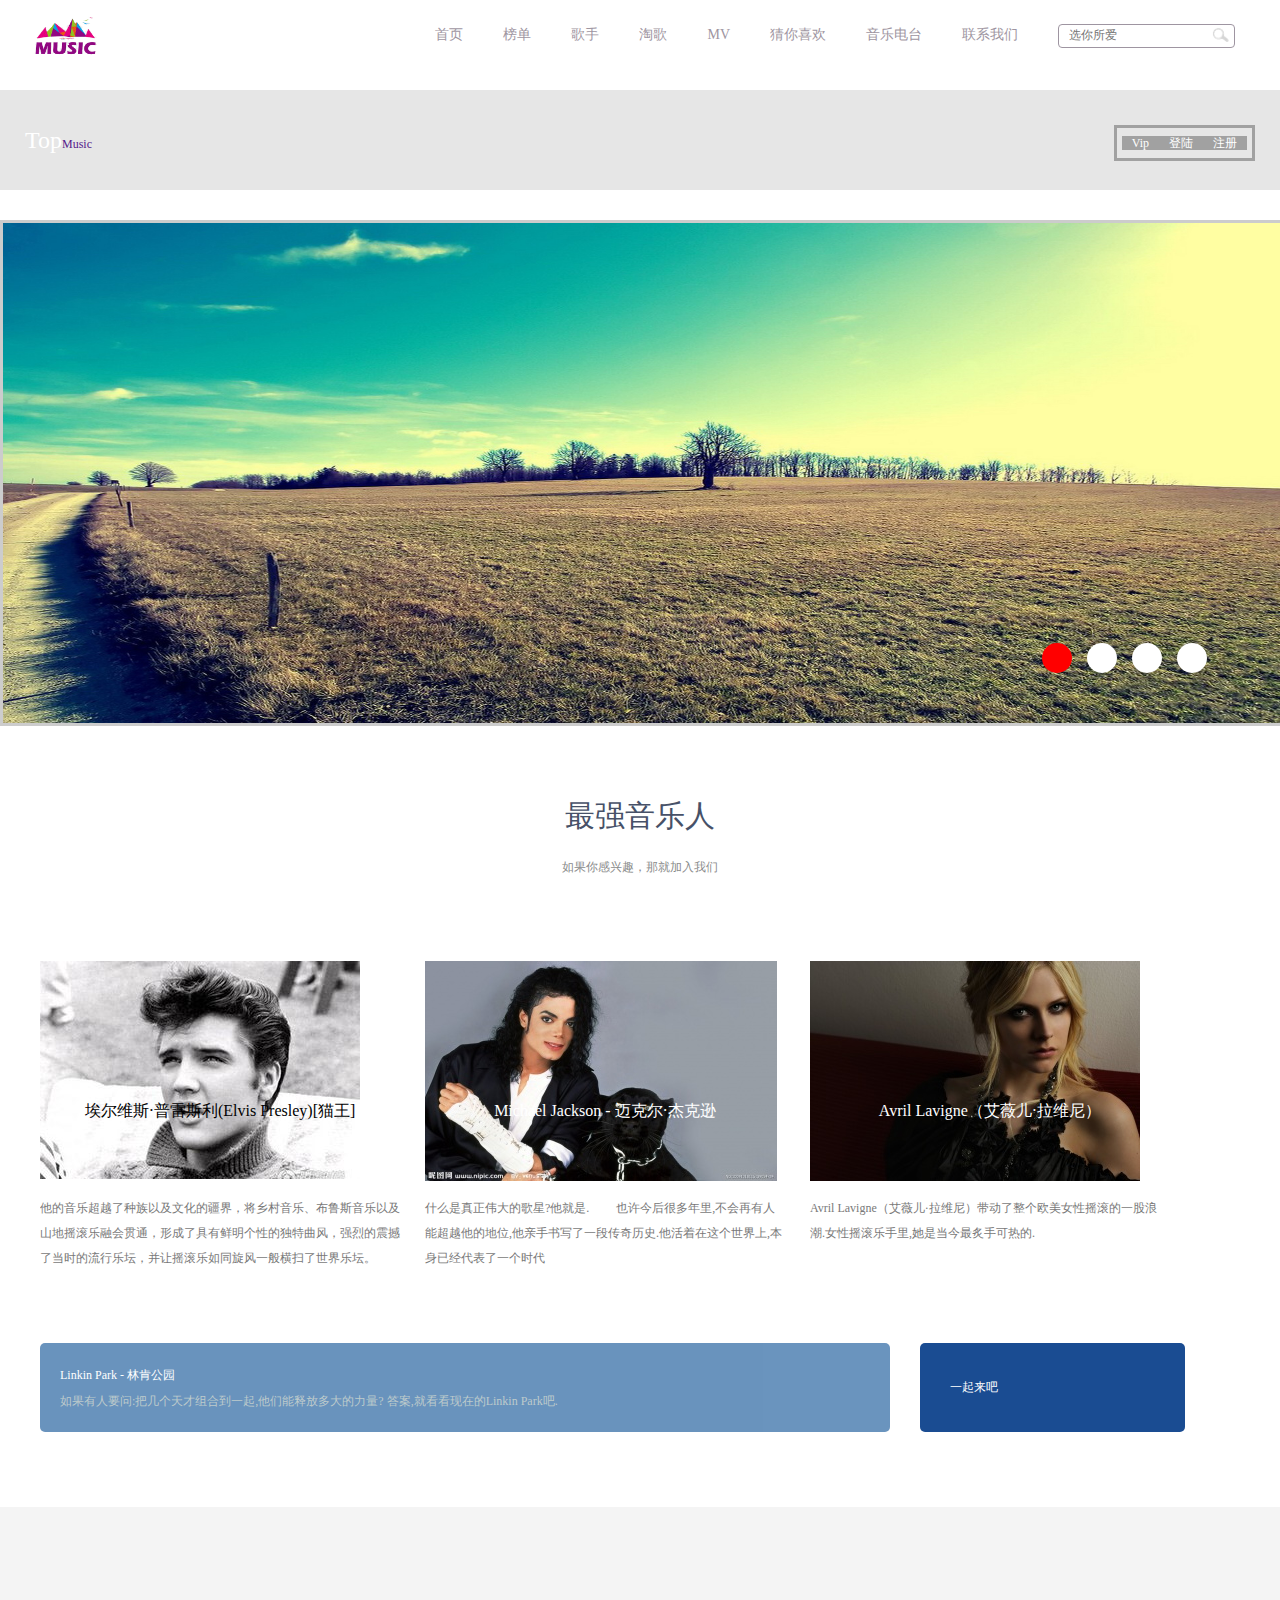
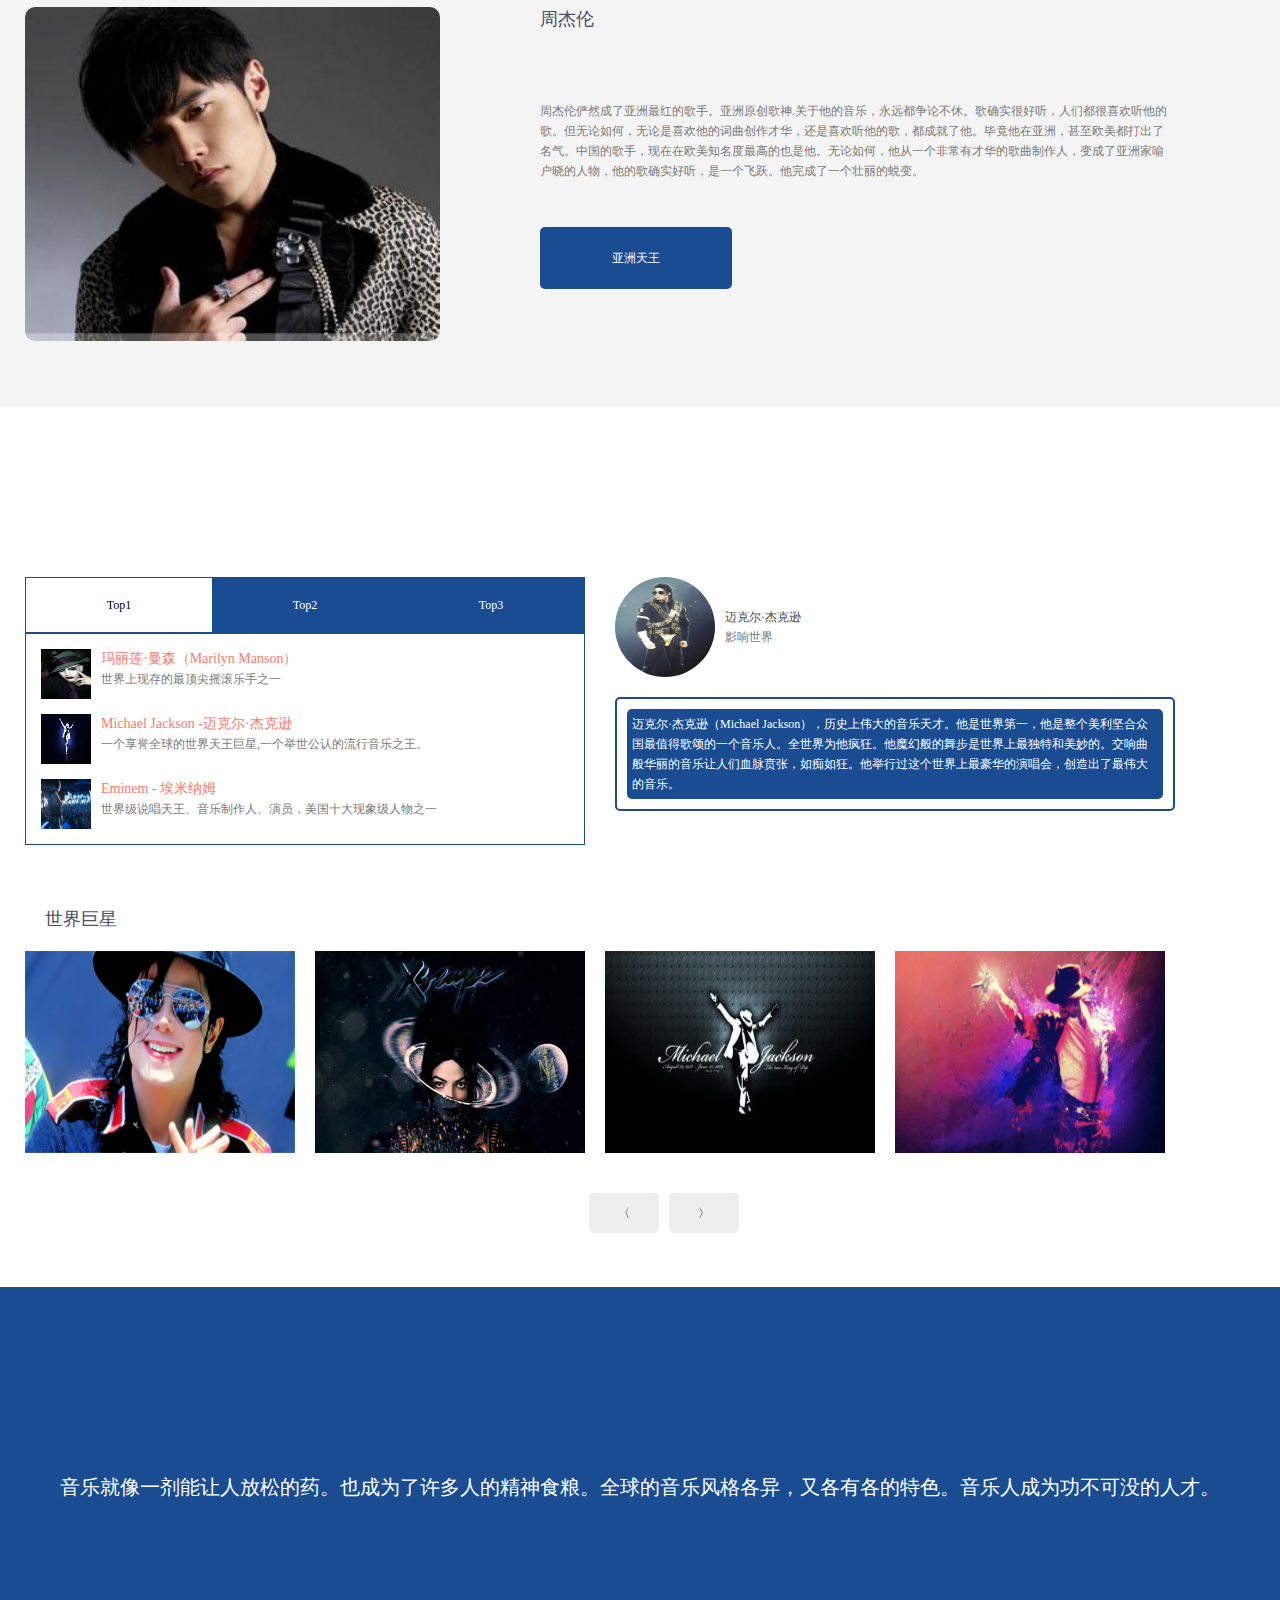
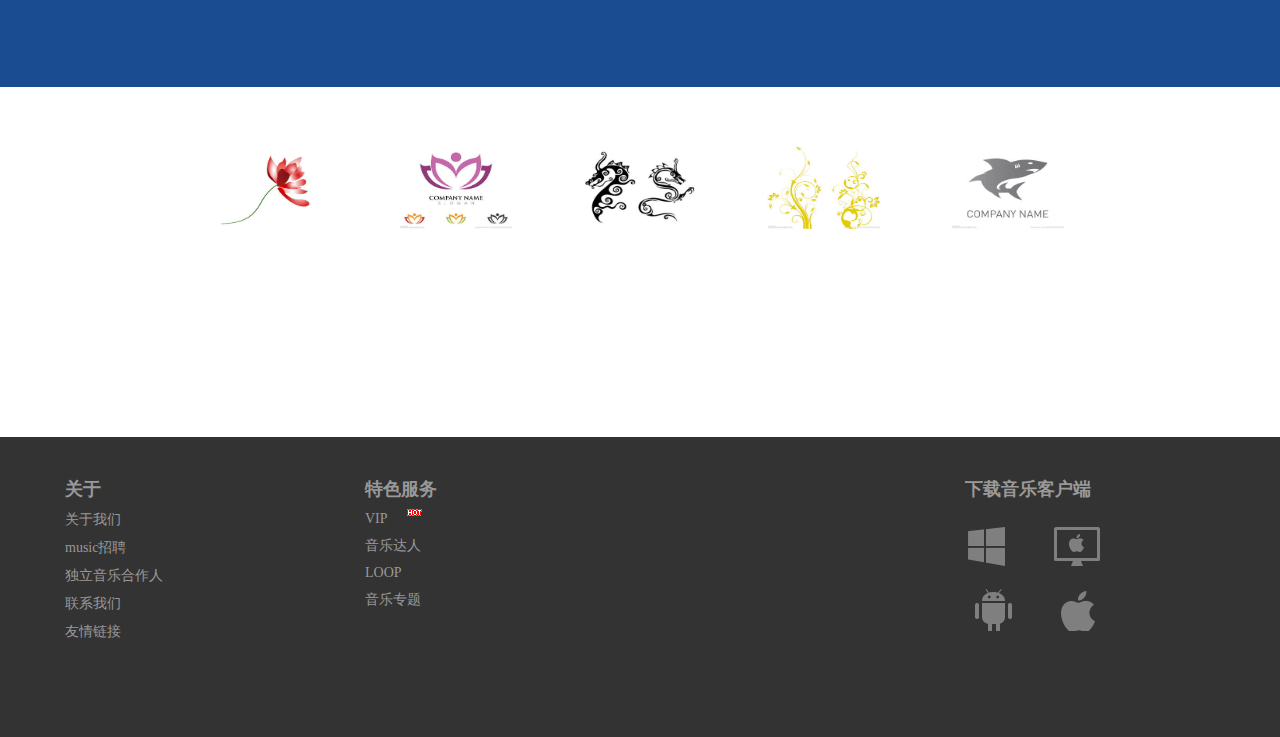
<file: HotSale.html>
<!DOCTYPE html>
<html>
<head>
	<meta charset="utf-8" />
	<meta name="keywords" content="杭州赏秋网络科技有限公司" />
	<meta name="description" content="杭州赏秋网络科技有限公司 是一家技术开发、技术服务、技术咨询、成果转让公司。主要经营技术开发、技术服务、技术咨询、成果转让：计算机软硬件、计算机网络信息技术、多媒体技术、计算机数据处理技术、计算机系统集成。" />
	<link rel="stylesheet" type="text/css" href="public.css">
	<title>秋殇音乐网-Hot Sale</title>
	<style type="text/css">
		.banner{
			top: 30px;
			position: relative;
			height:500px;
			width: 1280px;
			margin:0 auto;
			border:3px solid #ccc;
		}
		.banner-left,.banner-right{
			position: absolute;
			font-size: 20px;
			color: #fff;
			width: 40px;
			line-height: 40px;
			background-color: #000;
			opacity: 0.8;
			filter:alpha(opacity=80);
			border-radius: 50%;
			text-align: center;
			cursor: pointer;
			z-index: 10;
			top:240px;
			margin-top: -20px;
			/*display: none*/;
			opacity: 0;
			filter:alpha(opacity=0)
		}
		.banner-right:hover,.banner-left:hover{
			opacity: 0.5;
			filter:alpha(opacity=50);

		}
		.banner-left{
			left: 20px;	
		}	
		.banner-right{
			right: 20px;
			margin-top: -20px
		}
		.banner-bottom{
			position: absolute;
			left: 80%;
			top: 420px;
			z-index: 10
		}
		.banner-bottom li{
			float: left;
			bottom:50px;
			width: 30px;height: 30px;
			background-color: #fff;
			border-radius: 50%;
			margin-left: 15px;
			cursor: pointer;
		}
		.banner .image}{
			clear:both;
		}
		.banner .image li{
			position: absolute;
			opacity: 0;
			filter:alpha(opacity=0);
		}
	.middle{
		width: 1200px;
		margin:0 auto;
		
	}
	.miTop-ul p{color: #fff;}
	.middle .miTop {
		overflow: hidden;
		margin-top: 100px
	}
	.middle .miTop .bigTtl{	
		width: 100%;
		float: left;
		color: #475168;
		text-align: center;
		font-size: 30px;
	}
	
	.p2{background: url(image/1234.jpg) no-repeat;}
	.p3{background: url(image/link111.jpg) no-repeat;}
	.p1{background: url(image/4889d973t7efb60493473&6910.jpg) no-repeat;
		}
	.p1 p{color: black}
	.middle{
		clear:both;
	}

	.middle .miTop .smallTtl{
		width: 100%;
		float: left;
		color: #8A8B8B;
		line-height: 60px;
		text-align: center;
	}
	.middle .miTop ul{
		width: 100%;
		float: left;
		margin-top: 64px;
		min-width: 1200px
	}
	.middle .miTop ul li{
		margin-right:25px;
		width: 360px;
		height: 300px;
		float: left;
	}
	.middle .miTop ul li div{
		color: #797979;
		text-align: center;
		width: 360px;
		height: 210px;
		border-radius: 10px;
	}
	.middle .miTop ul li .bred{
		color: white;

	}
	.middle .miTop ul li div p{
		font-size: 16px;
		line-height: 300px;
	}
	.middle .miTop ul li>p{
		line-height: 25px;
		margin-top: 25px;
		color: #797979;
	}
	.middle .miTop .Tnow{
		width: 100%;
		float: left;
		margin-top: 82px;
	}
	.middle .miTop .Tnow .Tblue{
		float: left;
		width: 850px;
		height: 89px;
		background-color:rgb(6,76,146);
		opacity: 0.6;
		filter:alpha(opacity=60);
		border-radius: 5px;
	}
	.middle .miTop .Tnow .Tblue .Btext{
		margin-left: 20px;
		line-height: 35px;
		margin-top: 15px;
		color: white
	}
	.middle .miTop .Tnow .Tblue .Stext{
		margin-left: 20px;
		font-size: 12px;
		color: #93A9AA;
	}
	.middle .miTop .Tnow .Tred{
		margin-left: 30px;
		border-radius: 5px;
		float: left;
		height: 89px;
		width: 265px;
		background-color:rgb(26,76,146);
	}
	.middle .miTop .Tnow .Tred p{
		margin-left:30px;
		line-height: 89px;
		color: white;
	}
	.miMi{
		margin-top:75px;
		height:500px;
		background-color: rgb(244,244,244);
	}
	.miMi img{
		margin-top:100px;
		float: left;
		border-radius: 10px;
	}
	.miMi .Micha{
		margin-left:100px;
		width: 630px;
		margin-top: 100px;
		float: left;
	}	
	.miMi .Micha .Bicha{
		color: #475168;
		font-size: 18px;
	}
	.miMi .Micha .Socha{
		line-height: 20px;
		font-size: 12px;
		margin-top: 70px;
		color: #797979;

	}
	.miMi .Micha span{
		line-height: 62px;
		text-align: center;
		color: white;
		margin-top: 46px;
		display: block;
		width: 192px;
		height: 62px;
		background-color:rgb(26,76,146);
		border-radius: 5px;
	}
	.miBo{
		margin-top:170px; 
	}
	.miBo .boLe{
		float: left;
	}
	.miBo .boRi{
		width: 560px;
		margin-left: 30px;
		float:left;
	}
	.miBo .lalTo li{
		color: white;
		line-height: 54px;
		text-align: center;
		float: left;
		background-color:rgb(26,76,146);
		width: 186px;
	}
	.miBo .lalTo{
		border:1px solid rgb(26,76,146);
		height: 54px;
		line-height: 54px;	
	}
	.miBo .lalTo .le{
		background-color: #fff;
		color: black;
	}
	.disblock{display: none;}
	.miBo .boLe .block{display: block;}
	.miBo .lalBo{
		border:1px solid rgb(26,76,146);
		height: 210px;}
	.miBo .lalBo .li img{
		float: left;
	}
	.miBo .lalBo .li{
		margin: 15px 0 0 15px
	}
	.miBo .lalBo .li div{
		margin-left: 60px;
	}
	.miBo .lalBo .li p{
		color: #797979;
		line-height: 20px;
		font-size: 12px
	}
	.miBo .lalBo .li .redd{
		font-size: 14px;
		color: #F77B6F;
	}
	
	.miBo .boRi .sea img{
		float: left;
		border-radius: 50%
	}
	.miBo .boRi .sea span{
		margin-top:30px;
		float: left;
		display:block;
		width: 150px;
		height: 50px;
		margin-left: 10px;
	}
	.miBo .boRi .sea span p{
		line-height: 20px;
	}
	.miBo .boRi .sea span .bi{
		color: #504946;
	}
	.miBo .boRi .sea span .sl{
		font-size: 12px;
		color: #797979;
	}
	.miBo .boRi .lebb{
		font-size: 12px;
		padding: 10px ;
		color:#fff ;
		height: 90px;
		margin-top: 20px;
		border:2px solid rgb(26,76,146);
		border-radius: 5px;
	}
	.miBo .boRi .lebb p{
		background-color: rgb(26,76,146);
		line-height: 20px;
		border-radius: 5px;
		padding: 	5px
	}
	.miBo .ttom{
		margin-top: 62px;
	}
	.miBo .ttom p{
		color: #475168;
		margin-bottom:20px;
		font-size: 18px;
		margin-left: 20px;
	}
	.miBo .ttom img{
		margin-right: 20px;
		float: left;
	}
	.miBo .leRi{
		margin-top: 28px;
		margin-left: 554px;

	}
	.miBo .leRi span{
		text-align: center;
		line-height: 40px;
		margin-top: 40px;
		float: left;
		display: block;
		border-radius: 5px;
		margin-left:10px;
		width: 70px;
		background-color: #EEEEEE;

	}
	.and{
		margin-top: 54px;
		height: 400px;
		width: 100%;
		background-color: rgb(26,76,146);
		line-height: 400px;
		color: white;
		text-align: center;
		font-size: 20px
	}
	 .spo{
		width: 850px;
		margin:0 auto;
		height: 210px;
		margin-top: 60px;
	}
	.spo img{
		float: left;
		margin-left:70px;
	}
	.spo .spo-img{margin-left: 0px}
	</style>
</head>
<body>
	<div class="w1200 top-bg">
		<a href="" class="logo"><img src="image/logo.png" width="80px" height="60px"></a>
		<div class="nav">
			<a href="index.html" class="nav-a">首页</a>
			<a href="gequ.html" class="nav-a">榜单</a>
			<a href="HotSale.html" class="nav-a">歌手</a>
			<a href="taoge.html" class="nav-a">淘歌</a>
			<a href="mv.html" class="nav-a">MV</a>
			<a href="GuessYouLike.html" class="nav-a">猜你喜欢</a>
			<a href="Radio.html" class="nav-a">音乐电台</a>
			<a href="contactus.html" class="nav-a">联系我们</a>
			<a href="" class="nav-last-a"><input type="botton" placeholder="选你所爱" class="nav-input" /><img src="image/sousuo.png" class="nav-sousuo"></a>
		</div>
		<div class="clear"></div>
	</div>
	<div class="head">
		<div class="w1200">
			<div class="head-left">
				<a href="" class="head-left-o">Top</a><a href="">Music</a>
			</div>
			<div class="head-right">
				<a href="" class="">Vip</a><a href="">登陆</a><a href="">注册</a>
			</div>
		</div>
	</div>
	<div class="banner" id="cont">
		<div class="banner-left" id="lt">＜</div>
		<div class="banner-right" id="rt">＞</div>
		<div class="banner-bottom" id="btn">
			<li></li>
			<li></li>
			<li></li>
			<li></li>
		</div>
		<ul class="image" id="img">
			<li><img src="image/banner_img1.jpg" height="500px" width="1280px" /></li>
			<li><img src="image/cont_img1.jpg" height="500px" width="1280px" /></li>
			<li><img src="image/cont_img2.jpg" height="500px" width="1280px" /></li>
			<li><img src="image/cont_img3.jpg" height="500px" width="1280px" /></li>			
		</ul>
	</div>
	<div class="middle">
		<div class="miTop">
			<p class="bigTtl">最强音乐人</p>
			<p class="smallTtl">如果你感兴趣，那就加入我们</p>
			<ul class="miTop-ul">
				<li class="p3 p1">
					<div>
						<p>埃尔维斯·普雷斯利(Elvis Presley)[猫王]</p>
					</div>
					<p>他的音乐超越了种族以及文化的疆界，将乡村音乐、布鲁斯音乐以及山地摇滚乐融会贯通，形成了具有鲜明个性的独特曲风，强烈的震撼了当时的流行乐坛，并让摇滚乐如同旋风一般横扫了世界乐坛。</p>
				</li>
				<li class="p2">
					<div class="bred">
						<p>Michael Jackson - 迈克尔·杰克逊</p>
					</div>
					<p>什么是真正伟大的歌星?他就是. 　　也许今后很多年里,不会再有人能超越他的地位,他亲手书写了一段传奇历史.他活着在这个世界上,本身已经代表了一个时代</p>
				</li>
				<li class="p3">
					<div>
						<p>Avril Lavigne（艾薇儿·拉维尼）</p>
					</div>
					<p>Avril Lavigne（艾薇儿·拉维尼）带动了整个欧美女性摇滚的一股浪潮.女性摇滚乐手里,她是当今最炙手可热的.</p>
				</li>
			</ul>
			<div class="Tnow" style="min-width:1300px">
				<div class="Tblue">
					<p class="Btext">Linkin Park - 林肯公园</p>
					<p class="Stext">如果有人要问:把几个天才组合到一起,他们能释放多大的力量? 答案,就看看现在的Linkin Park吧.</p>
				</div>
				<div class="Tred">
					<p>一起来吧</p>
				</div>
			</div>
		</div>
	</div>
	<div class="miMi">
		<div class="w1200">
			<img src="image/index23.jpg" width="415px" height="334px" />
			<div class="Micha">
				<p class="Bicha">周杰伦</p>
				<p class="Socha">
					周杰伦俨然成了亚洲最红的歌手。亚洲原创歌神.关于他的音乐，永远都争论不休。歌确实很好听，人们都很喜欢听他的歌。但无论如何，无论是喜欢他的词曲创作才华，还是喜欢听他的歌，都成就了他。毕竟他在亚洲，甚至欧美都打出了名气。中国的歌手，现在在欧美知名度最高的也是他。无论如何，他从一个非常有才华的歌曲制作人，变成了亚洲家喻户晓的人物，他的歌确实好听，是一个飞跃。他完成了一个壮丽的蜕变。
				</p>
				<span>亚洲天王</span>
				<div style="clear: both;"></div>
			</div>
			<div class="clear"></div>
		</div>
	</div>
	<div class="miBo w1200">
		<div class="boLe">
			<div  class="lalTo">
				<ul>
					<li id="low1" class="le"  onclick='setTab("low",1,3)'>Top1</li>
					<li id="low2" onclick='setTab("low",2,3)'>Top2</li>
					<li id="low3" onclick='setTab("low",3,3)'>Top3</li>
				</ul>
			</div>
			<ul class="lalBo disblock block" id="miBo_low1">
				<li class="li">
					<img src="image/101.25.jpg" width="50px" height="50px" />
					<div class="renwu">
						<p class="redd">玛丽莲·曼森（Marilyn Manson）</p>
						<p>世界上现存的最顶尖摇滚乐手之一</p>
					</div>
					<div style="clear: both"></div>
				</li>
				<li class="li">
					<img src="image/michael.jpg" width="50px" height="50px" />
					<div>
						<p class="redd">Michael Jackson -迈克尔·杰克逊</p>
						<p>一个享誉全球的世界天王巨星,一个举世公认的流行音乐之王。</p>
					</div>
					<div style="clear: both"></div>
				</li>
				<li class="li">
					<img src="image/eminem.jpg" width="50px" height="50px" />
					<div>
						<p class="redd">Eminem - 埃米纳姆</p>
						<p>世界级说唱天王、音乐制作人、演员，美国十大现象级人物之一</p>
					</div>
				</li>				
			</ul>

			<ul class="lalBo disblock" id="miBo_low2">
				<li class="li">
					<img src="image/linjunjie.jpg" width="50px" height="50px" />
					<div>
						<p class="redd">林俊杰(JJ)</p>
						<p>新加坡歌手、词曲创作人、音乐制作人</p>
					</div>
					<div style="clear: both"></div>
				</li>
				<li class="li">
					<img src="image/linyoujia.jpg" width="50px" height="50px" />
					<div>
						<p class="redd">林宥嘉（Yoga）</p>
						<p>中国华语歌手、演员。</p>
					</div>
					<div style="clear: both"></div>
				</li>
				<li class="li">
					<img src="image/linyuner.jpg" width="50px" height="50px" />
					<div>
						<p class="redd">林允儿Yoona）</p>
						<p>韩国女歌手、演员、主持人，女子演唱团体少女时代成员之一。</p>
					</div>
				</li>
			</ul>
			<ul class="lalBo disblock" id="miBo_low3">
				<li class="li">
					<img src="image/eson.jpg" width="50px" height="50px" />
					<div>
						<p class="redd">陈奕迅（Eason Chan）</p>
						<p>香港著名男歌手及演员，被许多人认为是香港流行音乐新时代的指标人物之一。</p>
					</div>
					<div style="clear: both"></div>
				</li>
				<li class="li">
					<img src="image/leehom.jpg" width="50px" height="50px" />
					<div>
						<p class="redd">王力宏(Leehom Wang)</p>
						<p>台湾知名歌手，台湾裔美籍华人创作国语流行男歌手。</p>
					</div>
					<div style="clear: both"></div>
				</li>
				<li class="li">
					<img src="image/show.jpg" width="50px" height="50px" />
					<div>
						<p class="redd">罗志祥（Show Lo）</p>
						<p>歌手、主持人、舞者、演员。</p>
					</div>
				</li>
			</ul>
		</div>
			<div class="boRi">
				<div class="sea">
						<img src="image/ecbe6f953a2d7a49.jpg" width="100px" height="100px" />
					<span>
						<p class="bi">迈克尔·杰克逊</p>
						<p class="sl">影响世界</p>
					</span>
				</div>
				<div style="clear: both"></div>
				<div class="lebb"><p>迈克尔·杰克逊（Michael Jackson），历史上伟大的音乐天才。他是世界第一，他是整个美利坚合众国最值得歌颂的一个音乐人。全世界为他疯狂。他魔幻般的舞步是世界上最独特和美妙的。交响曲般华丽的音乐让人们血脉贲张，如痴如狂。他举行过这个世界上最豪华的演唱会，创造出了最伟大的音乐。</p>
				</div>
			</div>
			<div style="clear: both"></div>
			<div class="ttom">
				<p>世界巨星</p>
				<img src="image/4f9b19fe3e7f53d9.png" width="270px" height="202px" />
				<img src="image/3713a53d5bf7214b.jpg" width="270px" height="202px" />
				<img src="image/84e20c09c54e1a21.jpg" width="270px" height="202px" />
				<img src="image/123.png" width="270px" height="202px" />
			</div>
			<div class="leRi">
				<span>〈</span>
				<span>〉</span>
			</div>
			<div style=" clear: both"></div>
			
		</div>
	<div class="and">音乐就像一剂能让人放松的药。也成为了许多人的精神食粮。全球的音乐风格各异，又各有各的特色。音乐人成为功不可没的人才。</div>
	<div class="spo">
		<img src="image/b2116b109e939b9b.jpg" width="114px" height="82px" / class="spo-img">
		<img src="image/b9d8a558c252ba60.jpg" width="114px" height="82px" />
		<img src="image/325c9f967e4389ab.jpg" width="114px" height="82px" />
		<img src="image/884bbf5382ad5b53.jpg" width="114px" height="82px" />
		<img src="image/9cfb81108a013d94.jpg" width="114px" height="82px" />
	</div>
	<div class="footer">
		<div class="w1200">
			<div class="footer_left">
				<h5>关于</h5>
				<a href="">关于我们</a>
				<a href="">music招聘</a>
				<a href="">独立音乐合作人</a>
				<a href="">联系我们</a>
				<a href="">友情链接</a>
			</div>
			<div class="footer_left">
				<h5>特色服务</h5>
				<a href="">VIP</a>
				<img src="image/sup_hot.gif" class="footer-gif">
				<a href="">音乐达人</a>
				<a href="">LOOP</a>
				<a href="">音乐专题</a>
			</div>
			<div class="footer_left"></div>
			<div class="footer_left footer_right">
				<h5>下载音乐客户端</h5>
				<a href="" class="footer_a"></a>
				<a href="" class="footer_af"></a>
				<a href="" class="footer_afi"></a>
				<a href="" class="footer_afir"></a>
				<a href="" class="footer_afirst"></a>
			</div>
		</div>
	</div>
	 <script type="text/javascript">
	function setTab(name,m,n){ 
	for( var i=1;i<=n;i++){ 
		var menu = document.getElementById(name+i); 
		var showDiv = document.getElementById("miBo_"+name+i); 
		menu.className = i==m ?"le":""; 
		showDiv.style.display = i==m?"block":"none"; 
		}
	};

	var btn=document.getElementById('btn').getElementsByTagName('li'),
		img=document.getElementById('img').getElementsByTagName('li'),
		len=btn.length,
		cont=document.getElementById('cont'),
		rt=document.getElementById('rt'),
		lt=document.getElementById('lt'),
		now=0;
		btn[0].style.backgroundColor='red';
		img[0].style.opacity='1';
		img[0].style.filter='alpha(opacity=100)';
		
		function my(){
			for(var i=0;i<len;i++){
				btn[i].style.background='#fff';
				img[i].style.opacity='0';
				img[i].style.filter='alpha(opacity=0)';
				img[i].style.transition='all 2s linear'
			};
			console.log(now)
			btn[now].style.background='red';
			img[now].style.opacity='1';
			img[now].style.filter='alpha(opacity=100)'
		};
		//控制
		for(var i=0;i<len;i++){
			btn[i].index=i;
			btn[i].onclick=function(){
				now=this.index;
				my()
			
			}
		};
		function play(){
			now=(now+1)%len;
			my();
		};
		rt.onclick=function play(){
			now=(now+1)%len;
			my();
		};
		lt.onclick=function play(){
			if(now==0){now=len};
			now=(now-1)%len;
			my();
		};
		timer=setInterval('play()',3000);
		cont.onmouseover=function(){
			clearInterval(timer);
			rt.style.display='block';
			lt.style.display='block';
		};
		cont.onmouseout=function(){
			timer=setInterval('play()',3000);
			rt.style.display='none';
			lt.style.display='none';
		};
		
	</script>
</body>
</html>
</file>
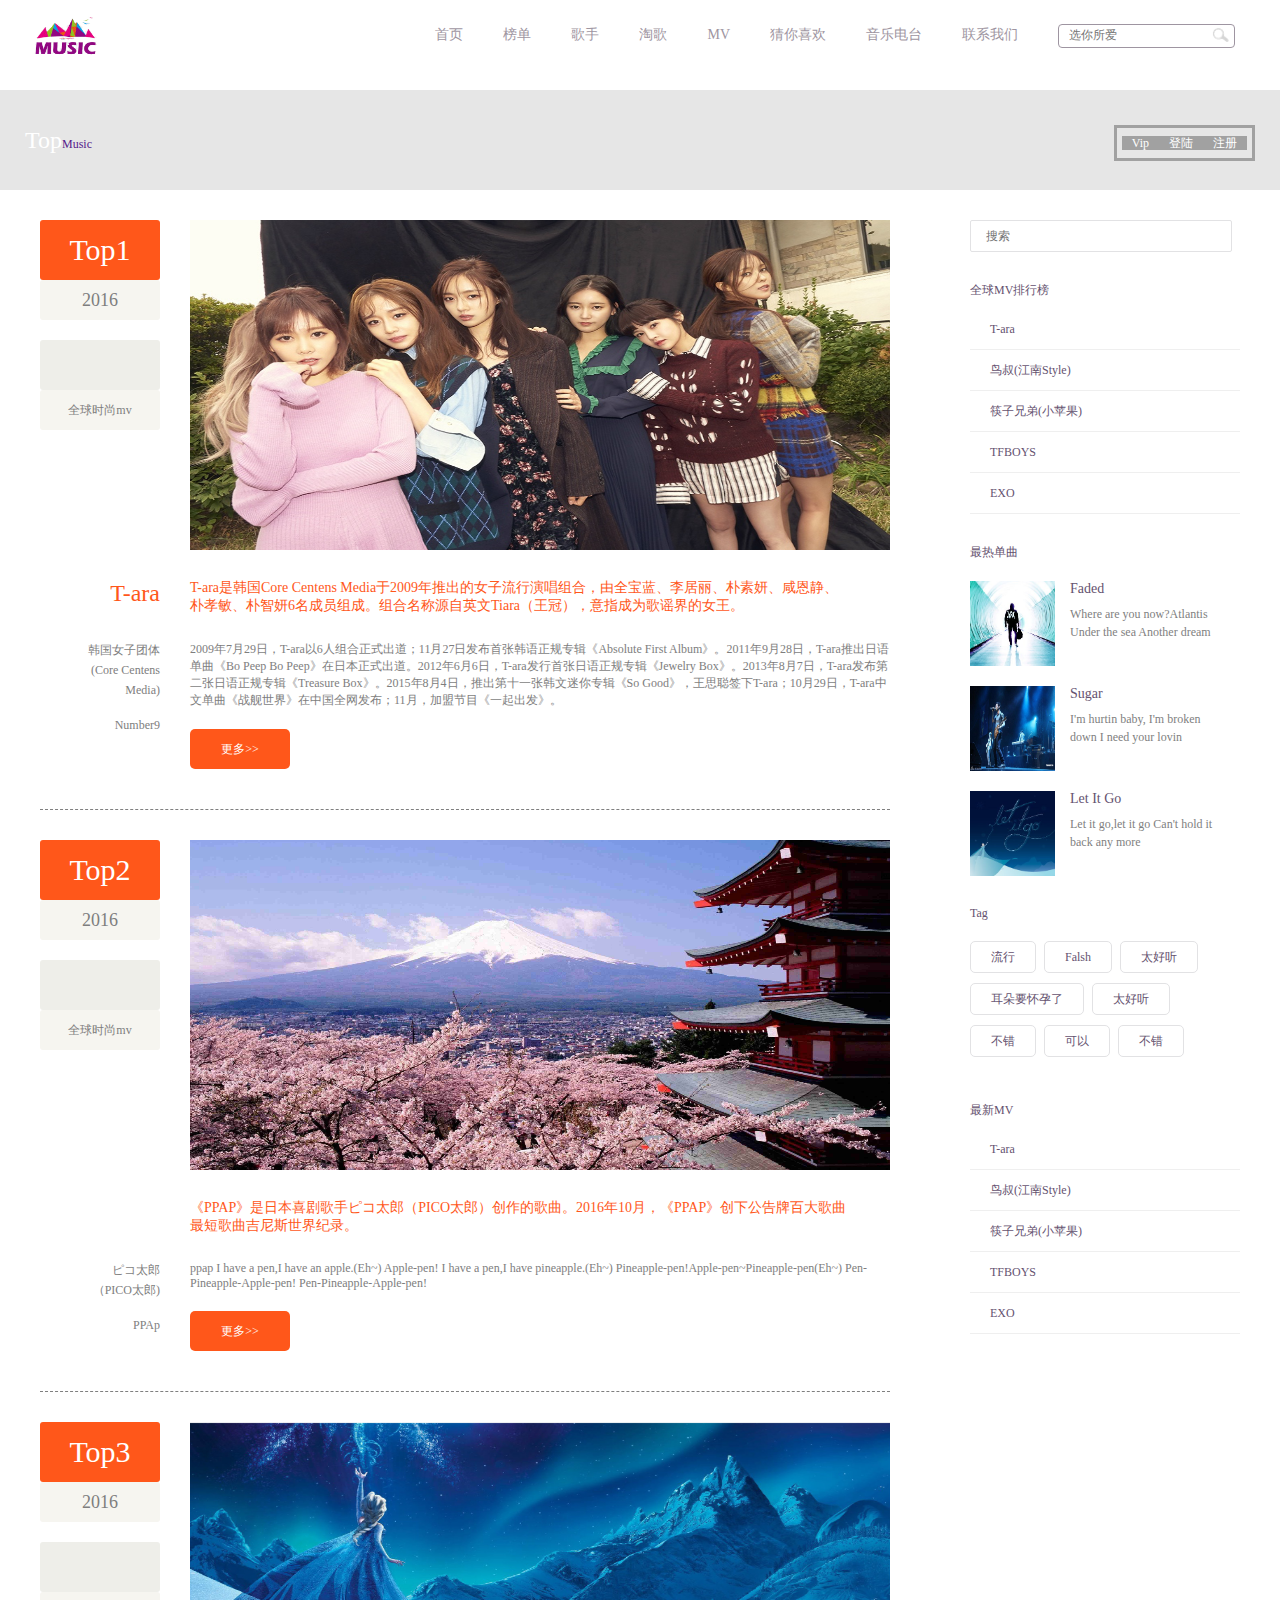
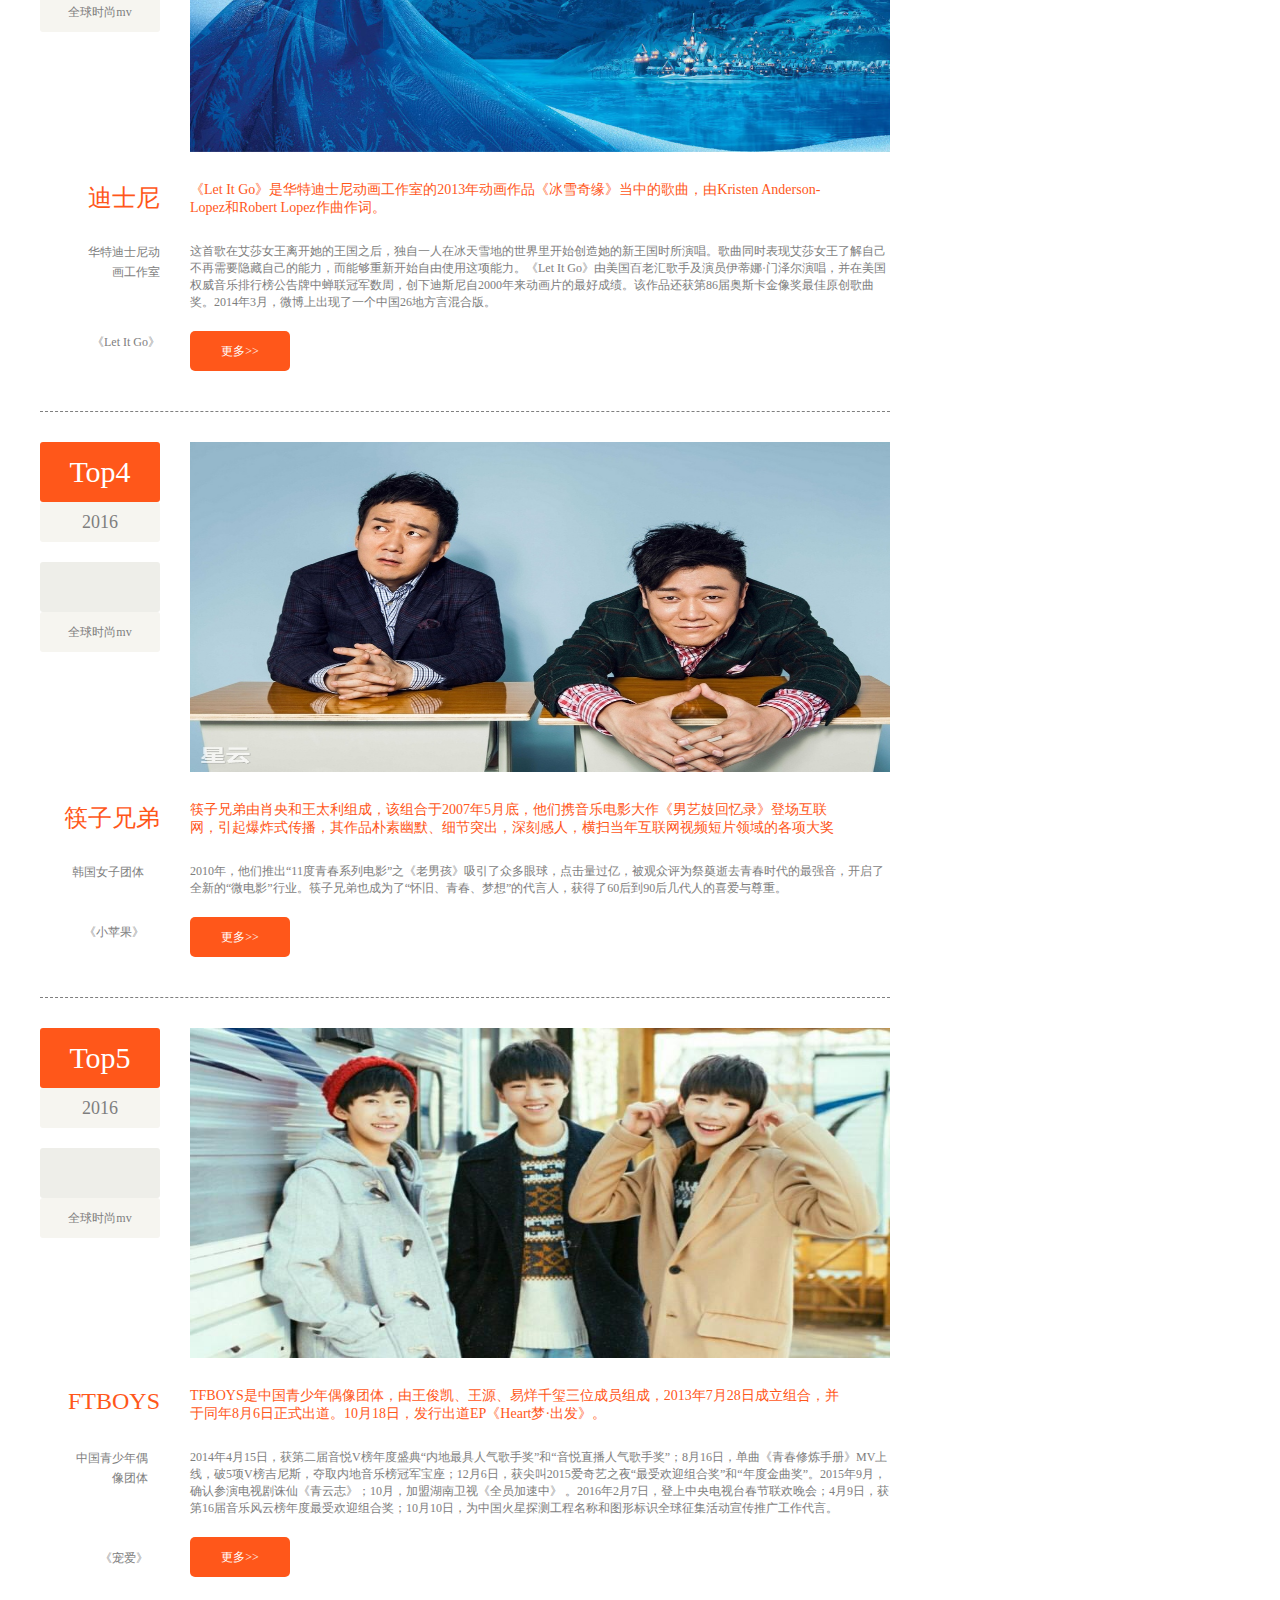
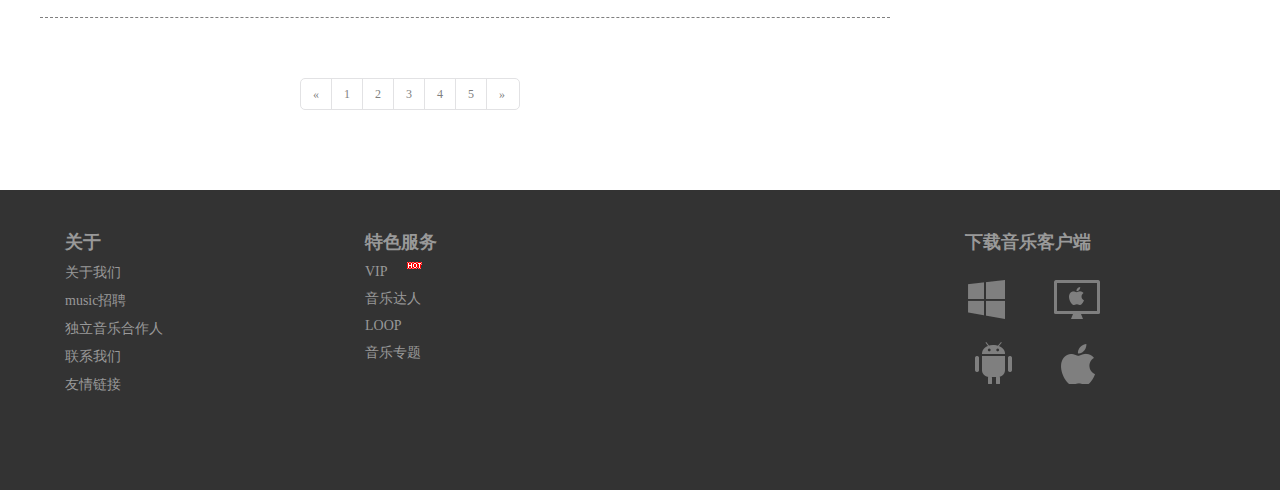
<file: mv.html>
<!DOCTYPE html>
<html>
<head>
	<meta charset="utf-8" />
	<meta name="keywords" content="杭州赏秋网络科技有限公司" />
	<meta name="description" content="杭州赏秋网络科技有限公司 是一家技术开发、技术服务、技术咨询、成果转让公司。主要经营技术开发、技术服务、技术咨询、成果转让：计算机软硬件、计算机网络信息技术、多媒体技术、计算机数据处理技术、计算机系统集成。" />
	<link rel="stylesheet" type="text/css" href="public.css">
	<title>秋殇音乐网-mv</title>
	<style type="text/css">

	.banner{
		width:1200px;
		margin:0 auto;	
		
	}
	.banner .banner-big{
		float: left;
		color: #7E7E7E;
	}
	.number div{
		width:120px;
		text-align: center;
		border-radius: 3px
	}
	.number-p1{
		height: 60px;
		line-height: 60px;
		background-color:rgb(255,87,26);
		font-size: 30px;
		color: #fff
	}
	.number-p2{
		height:40px;
		line-height: 40px;
		background-color: #F6F5F0;
		font-size: 18px
	}
	.number-p3{
		height:50px;
		line-height: 50px;
		background-color: #EEEEE9;
		margin-top: 20px
	}
	.number-p4{
		height:40px;
		line-height: 40px;
		background-color: #F6F5F0
	}
	.banner-bifleft{
		float: left;
		margin:30px 30px 0px 0px;
		border-bottom: 1px dashed #7F7F7F;
	}
	.banner-left{float: left;}
	.banner-middle{
		float: left;
		margin-left: 30px;
		width: 700px
	}
	.banner-big{
		border-bottom: underline;
		float: left;
		width: 900px
	}
	.banner-big .banner-pp1{
		color: rgb(255,87,26);
		font-size: 24px;
		float: right;
	}

	.banner-left-bottom {
		float: right;
		margin-top: 150px
	}
	.banner-left-bottom a:hover{color:#7F7F7F;}
	.banner-left-bottom p{
		font-size: 12px;
		line-height: 20px;
		margin-top: 60px;
		text-align: right;
		width: 80px
	}
	.banner-middle p{
		font-size: 14px;margin: 25px 40px 0 0 ;
		color: rgb(255,87,26);
	}
	.banner-left  .banner-left-bottom .number9{margin-top:15px}
	.banner-left  .banner-left-bottom .let-it{margin-top: 50px}
	.banner-left  .banner-left-bottom .apple{margin-top: 40px}
	.banner-middle-t{
		margin-top:26px;
		width:700px 
	}
	.banner-middle-a{
		background-color:rgb(255,87,26);
		color: #fff;
		line-height: 40px;
		text-align: center; 
		width: 100px;
		display:inline-block;
		border-radius: 5px;
		margin: 20px 0 40px 0
	}
	.banner-middle-a:hover{
		background-color: rgb(230,230,230);
	}
	.banner-right{float: right;width: 270px}
	.banner-right_top{
		width: 245px;
		height: 30px;
		line-height: 30px ;
		padding-left: 15px;
		margin: 30px 0;
		border:1px solid rgb(226,226,228);
		border-radius: 2px
	}
	.banner-right-box a,.banner-right ul li a,.banner-right{color: rgb(101,82,111);}
	.banner-right-li li{
		line-height: 40px;
		padding-left: 20px;
		border-bottom: 1px solid rgb(239,239,239);
	}
	.banner-right-li{margin:10px 0 30px 0}
	.banner-right-li a:hover{text-decoration: underline;}
	.banner-right-box{
		margin-top: 20px;
		width: 260px
	}
	.banner-right-box img,.banner-right-box a,.banner-right-box p{
		float: left;
		font-size: 14px
	}
	.banner-right-box a,.banner-right-box p{
		width:160px;
		margin-left: 15px
	}
	.banner-right-box p{
		margin-top: 8px;
		color: #7F7F7F
		;line-height: 18px;
		font-size: 12px
	}
	.banner-box p{
		margin: 30px 0 20px 0
	}
	.banner-box{margin-bottom: 35px}
	.banner-box li{
		line-height: 30px;
		text-align: center;
		padding: 0 20px 0 20px;
		border:1px solid rgb(226,226,228);
		display: inline-block;
		margin:0 5px 10px 0;
		border-radius: 5px
	}
	.banner-bottn a{
		float: left;;
		height: 30px;
		line-height: 30px;
		width: 30px;
		text-align: center;
		border-left:1px solid rgb(226,226,228);
		color: #7F7F7F
	}
	.banner-bottn a:hover{background-color: rgb(255,87,26);color: #fff }
	.banner-bottn .banner-bottn-a{
		border-left:0px;
	}
	.banner-bottn{
		width: 218px;
		height: 30px;
		margin-top: 60px ;
		border:1px solid rgb(226,226,228);
		border-radius: 5px;
		margin-left: 260px
	}
	</style>
</head>
<body>
	<div class="w1200 top-bg">
		<a href="" class="logo"><img src="image/logo.png" width="80px" height="60px"></a>
		<div class="nav">
			<a href="index.html" class="nav-a">首页</a>
			<a href="gequ.html" class="nav-a">榜单</a>
			<a href="HotSale.html" class="nav-a">歌手</a>
			<a href="taoge.html" class="nav-a">淘歌</a>
			<a href="mv.html" class="nav-a">MV</a>
			<a href="GuessYouLike.html" class="nav-a">猜你喜欢</a>
			<a href="Radio.html" class="nav-a">音乐电台</a>
			<a href="contactus.html" class="nav-a">联系我们</a>
			<a href="" class="nav-last-a"><input type="botton" placeholder="选你所爱" class="nav-input" /><img src="image/sousuo.png" class="nav-sousuo"></a>
		</div>
		<div class="clear"></div>
	</div>
	<div class="head">
		<div class="w1200">
			<div class="head-left">
				<a href="" class="head-left-o">Top</a><a href="">Music</a>
			</div>
			<div class="head-right">
				<a href="" class="">Vip</a><a href="">登陆</a><a href="">注册</a>
			</div>
		</div>
	</div>
	<div class="banner">
		<div class="banner-big" >
			<div class="banner-bifleft">
				<div class="banner-left">
					<div class="number">
						<div class="number-p1">Top1</div>
						<div class="number-p2">2016</div>
					</div>
					<div class="number">
						<div class="number-p3"></div>
						<div class="number-p4">全球时尚mv</div>
					</div>
					<div class="banner-left-bottom">
						<a href="" class="banner-pp1">T-ara</a>		
						<p>韩国女子团体(Core Centens Media)</p>
						<p class="number9">Number9</p>
					</div>	
				</div>
				<div class="banner-middle">
					<img src="image/link12.jpg" alt="" style="width:700px ;height:330px">
					<p>T-ara是韩国Core Centens Media于2009年推出的女子流行演唱组合，由全宝蓝、李居丽、朴素妍、咸恩静、朴孝敏、朴智妍6名成员组成。组合名称源自英文Tiara（王冠），意指成为歌谣界的女王。</p>
					<div class="banner-middle-t">2009年7月29日，T-ara以6人组合正式出道；11月27日发布首张韩语正规专辑《Absolute First Album》。2011年9月28日，T-ara推出日语单曲《Bo Peep Bo Peep》在日本正式出道。2012年6月6日，T-ara发行首张日语正规专辑《Jewelry Box》。2013年8月7日，T-ara发布第二张日语正规专辑《Treasure Box》。2015年8月4日，推出第十一张韩文迷你专辑《So Good》，王思聪签下T-ara；10月29日，T-ara中文单曲《战舰世界》在中国全网发布；11月，加盟节目《一起出发》。</div>
					<a href="" class="banner-middle-a">更多>></a>
				</div>
				<div class="clear"></div>
			</div>
			<div class="banner-bifleft">
				<div class="banner-left">
					<div class="number">
						<div class="number-p1">Top2</div>
						<div class="number-p2">2016</div>
					</div>
					<div class="number">
						<div class="number-p3"></div>
						<div class="number-p4">全球时尚mv</div>
					</div>
					<div class="banner-left-bottom">
						<a href="" class="banner-pp1"></a>		
						<p>ピコ太郎（PICO太郎)</p>
						<p class="number9">PPAp</p>
					</div>	
				</div>
				<div class="banner-middle">
					<img src="image/link1.jpg" alt="" style="width:700px ;height:330px">
					<p>《PPAP》是日本喜剧歌手ピコ太郎（PICO太郎）创作的歌曲。2016年10月，《PPAP》创下公告牌百大歌曲最短歌曲吉尼斯世界纪录。</p>
					<div class="banner-middle-t"> ppap I have a pen,I have an apple.(Eh~) Apple-pen! I have a pen,I have pineapple.(Eh~) Pineapple-pen!Apple-pen~Pineapple-pen(Eh~) Pen-Pineapple-Apple-pen! Pen-Pineapple-Apple-pen!</div>
					<a href="" class="banner-middle-a">更多>></a>
				</div>
				<div class="clear"></div>
			</div>
			<div class="banner-bifleft">
				<div class="banner-left">
					<div class="number">
						<div class="number-p1">Top3</div>
						<div class="number-p2">2016</div>
					</div>
					<div class="number">
						<div class="number-p3"></div>
						<div class="number-p4">全球时尚mv</div>
					</div>
					<div class="banner-left-bottom">
						<a href="" class="banner-pp1">迪士尼</a>		
						<p>华特迪士尼动画工作室</p>
						<p class="let-it">《Let It Go》</p>
					</div>	
				</div>
				<div class="banner-middle">
					<img src="image/link4.jpg" alt="" style="width:700px ;height:330px">
					<p>《Let It Go》是华特迪士尼动画工作室的2013年动画作品《冰雪奇缘》当中的歌曲，由Kristen Anderson-Lopez和Robert Lopez作曲作词。</p>
					<div class="banner-middle-t">这首歌在艾莎女王离开她的王国之后，独自一人在冰天雪地的世界里开始创造她的新王国时所演唱。歌曲同时表现艾莎女王了解自己不再需要隐藏自己的能力，而能够重新开始自由使用这项能力。《Let It Go》由美国百老汇歌手及演员伊蒂娜·门泽尔演唱，并在美国权威音乐排行榜公告牌中蝉联冠军数周，创下迪斯尼自2000年来动画片的最好成绩。该作品还获第86届奥斯卡金像奖最佳原创歌曲奖。2014年3月，微博上出现了一个中国26地方言混合版。</div>
					<a href="" class="banner-middle-a">更多>></a>
				</div>
				<div class="clear"></div>
			</div>
			<div class="banner-bifleft">
				<div class="banner-left">
					<div class="number">
						<div class="number-p1">Top4</div>
						<div class="number-p2">2016</div>
					</div>
					<div class="number">
						<div class="number-p3"></div>
						<div class="number-p4">全球时尚mv</div>
					</div>
					<div class="banner-left-bottom">
						<a href="" class="banner-pp1">筷子兄弟</a>		
						<p>韩国女子团体</p>
						<p class="apple">《小苹果》</p>
					</div>	
				</div>
				<div class="banner-middle">
					<img src="image/link3.jpg" alt="" style="width:700px ;height:330px">
					<p>筷子兄弟由肖央和王太利组成，该组合于2007年5月底，他们携音乐电影大作《男艺妓回忆录》登场互联网，引起爆炸式传播，其作品朴素幽默、细节突出，深刻感人，横扫当年互联网视频短片领域的各项大奖</p>
					<div class="banner-middle-t">2010年，他们推出“11度青春系列电影”之《老男孩》吸引了众多眼球，点击量过亿，被观众评为祭奠逝去青春时代的最强音，开启了全新的“微电影”行业。筷子兄弟也成为了“怀旧、青春、梦想”的代言人，获得了60后到90后几代人的喜爱与尊重。</div>
					<a href="" class="banner-middle-a">更多>></a>
				</div>
				<div class="clear"></div>
			</div>
			<div class="banner-bifleft">
				<div class="banner-left">
					<div class="number">
						<div class="number-p1">Top5</div>
						<div class="number-p2">2016</div>
					</div>
					<div class="number">
						<div class="number-p3"></div>
						<div class="number-p4">全球时尚mv</div>
					</div>
					<div class="banner-left-bottom">
						<a href="" class="banner-pp1">FTBOYS</a>		
						<p>中国青少年偶像团体</p>
						<p>《宠爱》</p>
					</div>	
				</div>
				<div class="banner-middle">
					<img src="image/link2.jpg" alt="" style="width:700px ;height:330px">
					<p>TFBOYS是中国青少年偶像团体，由王俊凯、王源、易烊千玺三位成员组成，2013年7月28日成立组合，并于同年8月6日正式出道。10月18日，发行出道EP《Heart梦·出发》。</p>
					<div class="banner-middle-t">2014年4月15日，获第二届音悦V榜年度盛典“内地最具人气歌手奖”和“音悦直播人气歌手奖”；8月16日，单曲《青春修炼手册》MV上线，破5项V榜吉尼斯，夺取内地音乐榜冠军宝座；12月6日，获尖叫2015爱奇艺之夜“最受欢迎组合奖”和“年度金曲奖”。2015年9月，确认参演电视剧诛仙《青云志》；10月，加盟湖南卫视《全员加速中》 。2016年2月7日，登上中央电视台春节联欢晚会；4月9日，获第16届音乐风云榜年度最受欢迎组合奖；10月10日，为中国火星探测工程名称和图形标识全球征集活动宣传推广工作代言。</div>
					<a href="" class="banner-middle-a">更多>></a>
				</div>
				<div class="clear"></div>
			</div>
		</div>
		<div class="banner-right">
			<input type="botton" placeholder="搜索" class="banner-right_top" />
			<p class="banner-right-qu">全球MV排行榜</p>
			<ul class="banner-right-li">
				<li><a href="">T-ara</a></li>
				<li><a href="">鸟叔(江南Style)</a></li>
				<li><a href="">筷子兄弟(小苹果)</a></li>
				<li><a href="">TFBOYS</a></li>
				<li><a href="">EXO</a></li>
			</ul>
			<p>最热单曲</p>
			<div class="banner-right-box">
				<img src="image/faded.jpg" width="85px" height="85px">
				<a href="">Faded</a>
				<p>Where are you now?Atlantis Under the sea Another dream</p>
				<div class="clear"></div>
			</div>

			<div class="banner-right-box">
				<img src="image/banner-right2.jpg" width="85px" height="85px">
				<a href="">Sugar</a>
				<p> I'm hurtin baby, I'm broken down I need your lovin</p>
				<div class="clear"></div>
			</div>
			<div class="banner-right-box">
				<img src="image/letitgo.jpg" width="85px" height="85px">
				<a href="">Let It Go</a>
				<p>Let it go,let it go Can't hold it back any more</p>
				<div class="clear"></div>
			</div>
			<div class="banner-box">
				<p>Tag</p>
				<ul>
					<li>流行</li>
					<li>Falsh</li>
					<li>太好听</li>
					<li>耳朵要怀孕了</li>
					<li>太好听</li>
					<li>不错</li>
					<li>可以</li>
					<li>不错</li>
				</ul>
			</div>
			<p>最新MV</p>
			<ul class="banner-right-li">
				<li><a href="">T-ara</a></li>
				<li><a href="">鸟叔(江南Style)</a></li>
				<li><a href="">筷子兄弟(小苹果)</a></li>
				<li><a href="">TFBOYS</a></li>
				<li><a href="">EXO</a></li>
			</ul>
		</div>
		<div class="clear"></div>
		<div class="banner-bottn">
			<a href="" class="banner-bottn-a">«</a>
			<a href="">1</a>
			<a href="">2</a>
			<a href="">3</a>
			<a href="">4</a>
			<a href="">5</a>
			<a href="">»</a>
		</div>
	<div class="clear"></div>
	</div>	
	<div class="footer">
		<div class="w1200">
			<div class="footer_left">
				<h5>关于</h5>
				<a href="">关于我们</a>
				<a href="">music招聘</a>
				<a href="">独立音乐合作人</a>
				<a href="">联系我们</a>
				<a href="">友情链接</a>
			</div>
			<div class="footer_left">
				<h5>特色服务</h5>
				<a href="">VIP</a>
				<img src="image/sup_hot.gif" class="footer-gif">
				<a href="">音乐达人</a>
				<a href="">LOOP</a>
				<a href="">音乐专题</a>
			</div>
			<div class="footer_left"></div>
			<div class="footer_left footer_right">
				<h5>下载音乐客户端</h5>
				<a href="" class="footer_a"></a>
				<a href="" class="footer_af"></a>
				<a href="" class="footer_afi"></a>
				<a href="" class="footer_afir"></a>
				<a href="" class="footer_afirst"></a>
			</div>
		</div>
	</div>
</body>
</html>
</file>
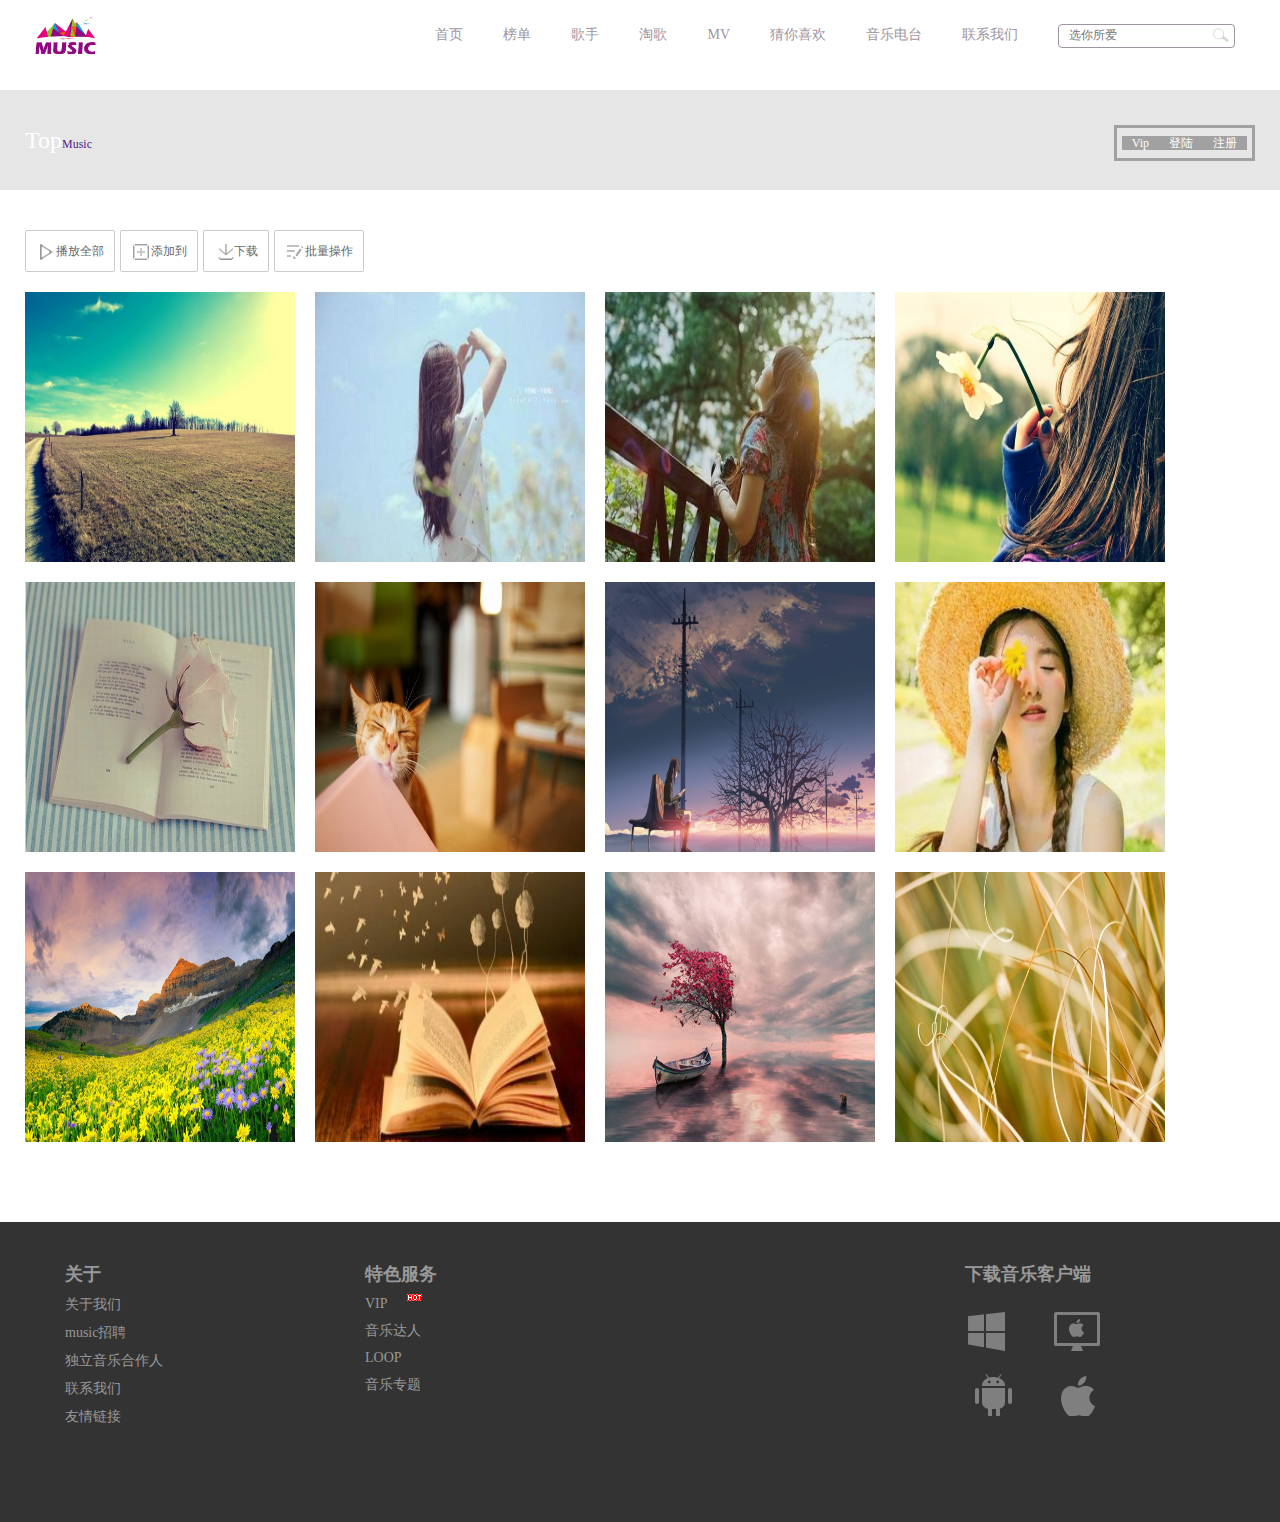
<file: Radio.html>
<!DOCTYPE html>
<html>
<head>
	<meta charset="utf-8" />
	<meta name="keywords" content="杭州赏秋网络科技有限公司" />
	<meta name="description" content="杭州赏秋网络科技有限公司 是一家技术开发、技术服务、技术咨询、成果转让公司。主要经营技术开发、技术服务、技术咨询、成果转让：计算机软硬件、计算机网络信息技术、多媒体技术、计算机数据处理技术、计算机系统集成。" />
	<link rel="stylesheet" type="text/css" href="public.css">
	<title>秋殇音乐网-Radio</title>
	<style type="text/css">
	
		
		.banner-top a{;float: left;
			margin: 40px 5px 0 0 ;
			padding: 0px 10px;
			display: block;
			color: rgb(103,103,103);
			background-color:#fff;
			line-height: 40px ;
			border-radius: 2px;
			border:1px solid #ccc;
			text-indent:20px;
		}
		.banner-top a:hover{background-color:rgb(237,237,237);color:rgb(181,181,181); }
		.banner-top-one{height:40px;background: url(image/ico1.png) no-repeat 14px 13px;}
		.banner-top-two{height:40px;background: url(image/ico2.png) no-repeat 12px 13px;}
		.banner-top-three{height:40px;background: url(image/ico3.png) no-repeat 14px 13px;}
		.banner-top-four{height:40px;background: url(image/ico4.png) no-repeat 12px 13px;}

		.content{float: left; 
			; position:relative;
			color: #fff;
			margin-right:20px;
			margin-top: 20px;
		}
		.content-img1{
			display: block;
			 width:270px; height:270px;
			 position: relative;
			}
		.opacity{position: absolute;
			width: 270px;
			height: 270px;
			z-index: 1;
			opacity: 0.5;
			filter:alpha(opacity=50);
			background-color:black;
			display: none
		}
		.content:hover .opacity{display: block;}
		.text-2{
			margin:15px;
			position:absolute;
			z-index:1;
			display:none;
			font-size: 14px} 
		.content:hover .text-2{display: block;
		}
		.music{position:relative;font-size: 12px}
		.span1{float: left;font-size: 16px;margin:0px}
		.span2{float: right;}
		.text-2-li li{margin-top: 5px}
		.text-2-li a{color:#fff;}
		.text-2-li a:hover{text-decoration: underline;}
		
	</style>
</head>
<body>
	<div class="w1200 top-bg">
		<a href="" class="logo"><img src="image/logo.png" width="80px" height="60px"></a>
		<div class="nav">
			<a href="index.html" class="nav-a">首页</a>
			<a href="gequ.html" class="nav-a">榜单</a>
			<a href="HotSale.html" class="nav-a">歌手</a>
			<a href="taoge.html" class="nav-a">淘歌</a>
			<a href="mv.html" class="nav-a">MV</a>
			<a href="GuessYouLike.html" class="nav-a">猜你喜欢</a>
			<a href="Radio.html" class="nav-a">音乐电台</a>
			<a href="contactus.html" class="nav-a">联系我们</a>
			<a class="nav-last-a">
				<input type="botton" placeholder="选你所爱" class="nav-input" />
				<span class="nav-sousuo"></span>
			</a>
		</div>
		<div class="clear"></div>
	</div>
	<div class="head">
		<div class="w1200">
			<div class="head-left">
				<a href="" class="head-left-o">Top</a><a href="">Music</a>
			</div>
			<div class="head-right">
				<a href="" class="">Vip</a><a href="">登陆</a><a href="">注册</a>
			</div>
		</div>
	</div>
	<div class="w1200">
		<div class="banner">
			<div class="banner-top">
				<a href="" class="banner-top-one">播放全部</a>
				<a href="" class="banner-top-two">添加到</a>
				<a href="" class="banner-top-three">下载</a>
				<a href="" class="banner-top-four">批量操作</a>
			</div>
			<div class="clear"></div>
		</div>
	</div>
	<div class="w1200">
		<div class="content">
			<div class="music">
				<div class="opacity"></div>
				<div class="text-2">
					<div class="spantop">
						<span class="span1">热门单曲</span>
						<span class="span2">查看全部</span>
						<div class="clear"></div>
						<div class="text-2-li">
							<ul>
								<li><a href="">1.演员</a></li>
								<li><a href="">2.你还要我怎样</a></li>
								<li><a href="">3.丑八怪-(电视剧《如果我爱你》...</a></li>
								<li><a href="">4.绅士</a></li>
								<li><a href="">5.丑八怪+给我一个吻(现场版)</a></li>
								<li><a href="">6.刚刚好</a></li>
								<li><a href="">7.认真的雪</a></li>
								<li><a href="">8.丑八怪</a></li>
							</ul>
						</div>
					</div>	
				</div>
				<img src="image/banner_img1.jpg" class="content-img1">
			</div>
		</div>
		<div class="content">
			<div class="music">
				<div class="opacity"></div>
				<div class="text-2">
					<div class="spantop">
						<span class="span1">热门单曲</span>
						<span class="span2">查看全部</span>
						<div class="clear"></div>
						<div class="text-2-li">
							<ul>
								<li><a href="">1.演员</a></li>
								<li><a href="">2.你还要我怎样</a></li>
								<li><a href="">3.丑八怪-(电视剧《如果我爱你》...</a></li>
								<li><a href="">4.绅士</a></li>
								<li><a href="">5.丑八怪+给我一个吻(现场版)</a></li>
								<li><a href="">6.刚刚好</a></li>
								<li><a href="">7.认真的雪</a></li>
								<li><a href="">8.丑八怪</a></li>
							</ul>
						</div>
					</div>	
				</div>
				<img src="image/banner.jpg" class="content-img1">
			</div>
		</div>
		<div class="content">
			<div class="music">
				<div class="opacity"></div>
				<div class="text-2">
					<div class="spantop">
						<span class="span1">热门单曲</span>
						<span class="span2">查看全部</span>
						<div class="clear"></div>
						<div class="text-2-li">
							<ul>
								<li><a href="">1.演员</a></li>
								<li><a href="">2.你还要我怎样</a></li>
								<li><a href="">3.丑八怪-(电视剧《如果我爱你》...</a></li>
								<li><a href="">4.绅士</a></li>
								<li><a href="">5.丑八怪+给我一个吻(现场版)</a></li>
								<li><a href="">6.刚刚好</a></li>
								<li><a href="">7.认真的雪</a></li>
								<li><a href="">8.丑八怪</a></li>
							</ul>
						</div>
					</div>	
				</div>
				<img src="image/banner1235.jpg" class="content-img1">
			</div>
		</div>
		<div class="content">
			<div class="music">
				<div class="opacity"></div>
				<div class="text-2">
					<div class="spantop">
						<span class="span1">热门单曲</span>
						<span class="span2">查看全部</span>
						<div class="clear"></div>
						<div class="text-2-li">
							<ul>
								<li><a href="">1.演员</a></li>
								<li><a href="">2.你还要我怎样</a></li>
								<li><a href="">3.丑八怪-(电视剧《如果我爱你》...</a></li>
								<li><a href="">4.绅士</a></li>
								<li><a href="">5.丑八怪+给我一个吻(现场版)</a></li>
								<li><a href="">6.刚刚好</a></li>
								<li><a href="">7.认真的雪</a></li>
								<li><a href="">8.丑八怪</a></li>
							</ul>
						</div>
					</div>	
				</div>
				<img src="image/banner4.jpg" class="content-img1">
			</div>
		</div>
		<div class="content">
			<div class="music">
				<div class="opacity"></div>
				<div class="text-2">
					<div class="spantop">
						<span class="span1">热门单曲</span>
						<span class="span2">查看全部</span>
						<div class="clear"></div>
						<div class="text-2-li">
							<ul>
								<li><a href="">1.演员</a></li>
								<li><a href="">2.你还要我怎样</a></li>
								<li><a href="">3.丑八怪-(电视剧《如果我爱你》...</a></li>
								<li><a href="">4.绅士</a></li>
								<li><a href="">5.丑八怪+给我一个吻(现场版)</a></li>
								<li><a href="">6.刚刚好</a></li>
								<li><a href="">7.认真的雪</a></li>
								<li><a href="">8.丑八怪</a></li>
							</ul>
						</div>
					</div>	
				</div>
				<img src="image/banner14.jpg" class="content-img1">
			</div>
		</div>
		<div class="content">
			<div class="music">
				<div class="opacity"></div>
				<div class="text-2">
					<div class="spantop">
						<span class="span1">热门单曲</span>
						<span class="span2">查看全部</span>
						<div class="clear"></div>
						<div class="text-2-li">
							<ul>
								<li><a href="">1.演员</a></li>
								<li><a href="">2.你还要我怎样</a></li>
								<li><a href="">3.丑八怪-(电视剧《如果我爱你》...</a></li>
								<li><a href="">4.绅士</a></li>
								<li><a href="">5.丑八怪+给我一个吻(现场版)</a></li>
								<li><a href="">6.刚刚好</a></li>
								<li><a href="">7.认真的雪</a></li>
								<li><a href="">8.丑八怪</a></li>
							</ul>
						</div>
					</div>	
				</div>
				<img src="image/banner5.jpg" class="content-img1">
			</div>
		</div>
		<div class="content">
			<div class="music">
				<div class="opacity"></div>
				<div class="text-2">
					<div class="spantop">
						<span class="span1">热门单曲</span>
						<span class="span2">查看全部</span>
						<div class="clear"></div>
						<div class="text-2-li">
							<ul>
								<li><a href="">1.演员</a></li>
								<li><a href="">2.你还要我怎样</a></li>
								<li><a href="">3.丑八怪-(电视剧《如果我爱你》...</a></li>
								<li><a href="">4.绅士</a></li>
								<li><a href="">5.丑八怪+给我一个吻(现场版)</a></li>
								<li><a href="">6.刚刚好</a></li>
								<li><a href="">7.认真的雪</a></li>
								<li><a href="">8.丑八怪</a></li>
							</ul>
						</div>
					</div>	
				</div>
				<img src="image/banner6.jpg" class="content-img1">
			</div>
		</div>
		<div class="content">
			<div class="music">
				<div class="opacity"></div>
				<div class="text-2">
					<div class="spantop">
						<span class="span1">热门单曲</span>
						<span class="span2">查看全部</span>
						<div class="clear"></div>
						<div class="text-2-li">
							<ul>
								<li><a href="">1.演员</a></li>
								<li><a href="">2.你还要我怎样</a></li>
								<li><a href="">3.丑八怪-(电视剧《如果我爱你》...</a></li>
								<li><a href="">4.绅士</a></li>
								<li><a href="">5.丑八怪+给我一个吻(现场版)</a></li>
								<li><a href="">6.刚刚好</a></li>
								<li><a href="">7.认真的雪</a></li>
								<li><a href="">8.丑八怪</a></li>
							</ul>
						</div>
					</div>	
				</div>
				<img src="image/banner123.jpg" class="content-img1">
			</div>
		</div>
		<div class="content">
			<div class="music">
				<div class="opacity"></div>
				<div class="text-2">
					<div class="spantop">
						<span class="span1">热门单曲</span>
						<span class="span2">查看全部</span>
						<div class="clear"></div>
						<div class="text-2-li">
							<ul>
								<li><a href="">1.演员</a></li>
								<li><a href="">2.你还要我怎样</a></li>
								<li><a href="">3.丑八怪-(电视剧《如果我爱你》...</a></li>
								<li><a href="">4.绅士</a></li>
								<li><a href="">5.丑八怪+给我一个吻(现场版)</a></li>
								<li><a href="">6.刚刚好</a></li>
								<li><a href="">7.认真的雪</a></li>
								<li><a href="">8.丑八怪</a></li>
							</ul>
						</div>
					</div>	
				</div>
				<img src="image/cont_img1.jpg" class="content-img1">
			</div>
		</div>
		<div class="content">
			<div class="music">
				<div class="opacity"></div>
				<div class="text-2">
					<div class="spantop">
						<span class="span1">热门单曲</span>
						<span class="span2">查看全部</span>
						<div class="clear"></div>
						<div class="text-2-li">
							<ul>
								<li><a href="">1.演员</a></li>
								<li><a href="">2.你还要我怎样</a></li>
								<li><a href="">3.丑八怪-(电视剧《如果我爱你》...</a></li>
								<li><a href="">4.绅士</a></li>
								<li><a href="">5.丑八怪+给我一个吻(现场版)</a></li>
								<li><a href="">6.刚刚好</a></li>
								<li><a href="">7.认真的雪</a></li>
								<li><a href="">8.丑八怪</a></li>
							</ul>
						</div>
					</div>	
				</div>
				<img src="image/banner16.jpg" class="content-img1">
			</div>
		</div>
		<div class="content">
			<div class="music">
				<div class="opacity"></div>
				<div class="text-2">
					<div class="spantop">
						<span class="span1">热门单曲</span>
						<span class="span2">查看全部</span>
						<div class="clear"></div>
						<div class="text-2-li">
							<ul>
								<li><a href="">1.演员</a></li>
								<li><a href="">2.你还要我怎样</a></li>
								<li><a href="">3.丑八怪-(电视剧《如果我爱你》...</a></li>
								<li><a href="">4.绅士</a></li>
								<li><a href="">5.丑八怪+给我一个吻(现场版)</a></li>
								<li><a href="">6.刚刚好</a></li>
								<li><a href="">7.认真的雪</a></li>
								<li><a href="">8.丑八怪</a></li>
							</ul>
						</div>
					</div>	
				</div>
				<img src="image/banner11.jpg" class="content-img1">
			</div>
		</div>
		<div class="content">
			<div class="music">
				<div class="opacity"></div>
				<div class="text-2">
					<div class="spantop">
						<span class="span1">热门单曲</span>
						<span class="span2">查看全部</span>
						<div class="clear"></div>
						<div class="text-2-li">
							<ul>
								<li><a href="">1.演员</a></li>
								<li><a href="">2.你还要我怎样</a></li>
								<li><a href="">3.丑八怪-(电视剧《如果我爱你》...</a></li>
								<li><a href="">4.绅士</a></li>
								<li><a href="">5.丑八怪+给我一个吻(现场版)</a></li>
								<li><a href="">6.刚刚好</a></li>
								<li><a href="">7.认真的雪</a></li>
								<li><a href="">8.丑八怪</a></li>
							</ul>
						</div>
					</div>	
				</div>
				<img src="image/banner12.jpg" class="content-img1">
			</div>
		</div>
	</div>
	<div class="clear"></div>
	<div class="footer">
		<div class="w1200">
			<div class="footer_left">
				<h5>关于</h5>
				<a href="">关于我们</a>
				<a href="">music招聘</a>
				<a href="">独立音乐合作人</a>
				<a href="">联系我们</a>
				<a href="">友情链接</a>
			</div>
			<div class="footer_left">
				<h5>特色服务</h5>
				<a href="">VIP</a>
				<img src="image/sup_hot.gif" class="footer-gif">
				<a href="">音乐达人</a>
				<a href="">LOOP</a>
				<a href="">音乐专题</a>
			</div>
			<div class="footer_left"></div>
			<div class="footer_left footer_right">
				<h5>下载音乐客户端</h5>
				<a href="" class="footer_a"></a>
				<a href="" class="footer_af"></a>
				<a href="" class="footer_afi"></a>
				<a href="" class="footer_afir"></a>
				<a href="" class="footer_afirst"></a>
			</div>
		</div>
	</div>
</body>
</html>
</file>
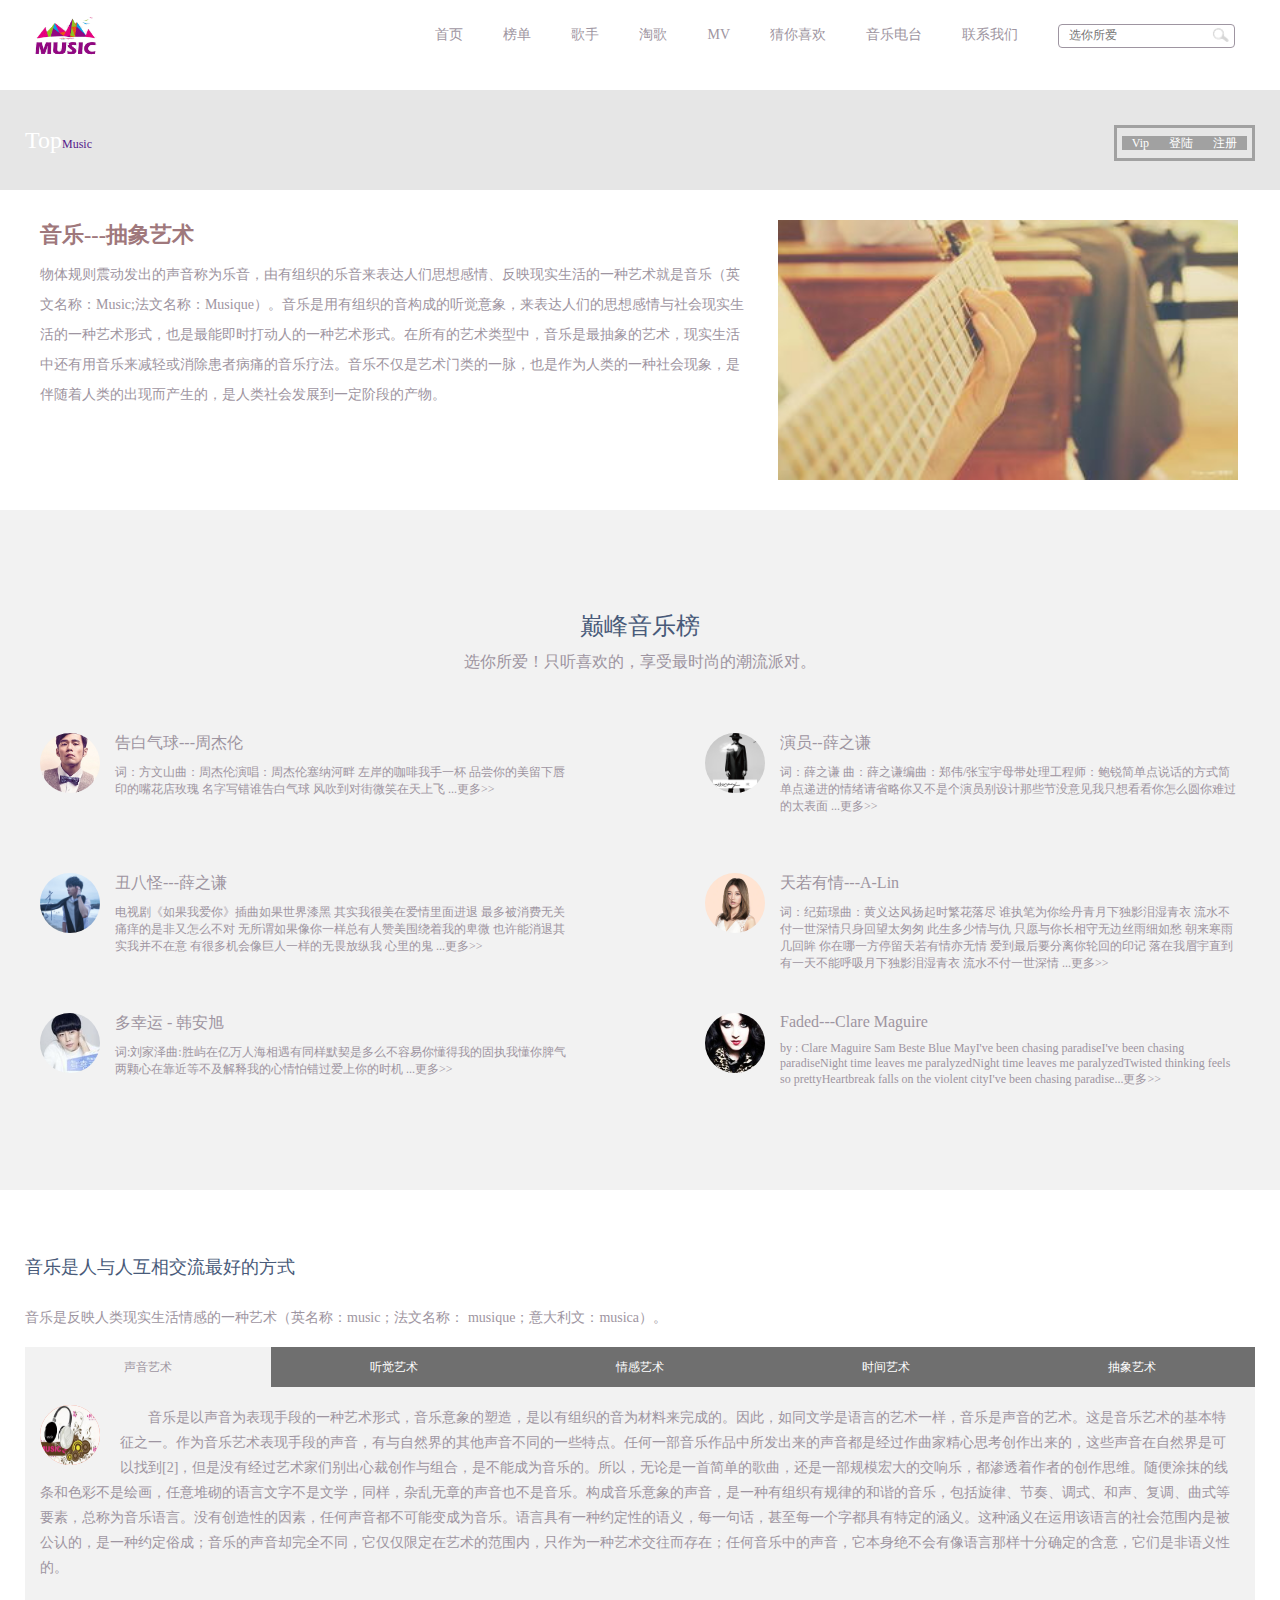
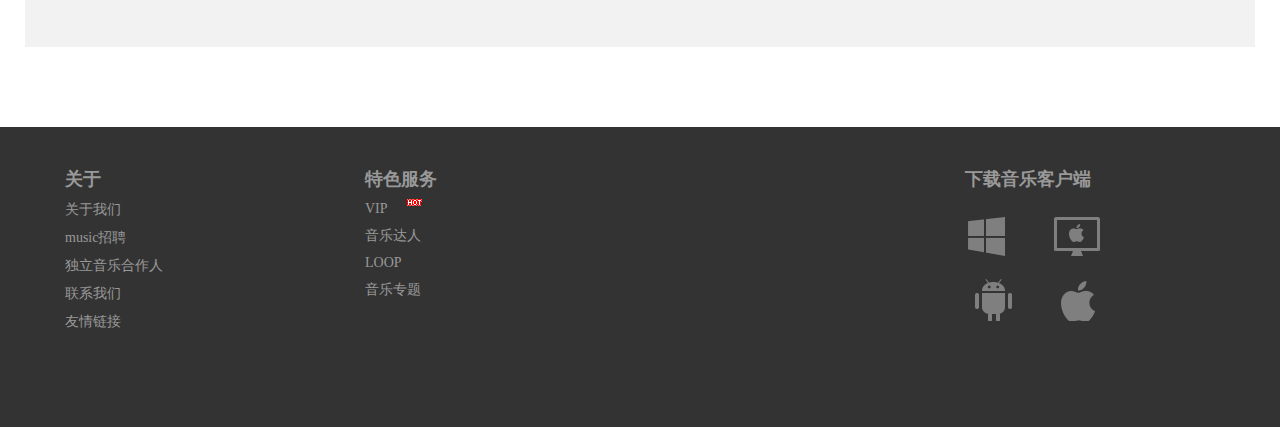
<file: taoge.html>
<!DOCTYPE html>
<html lang="en">
<head>
	<meta charset="utf-8" />
	<meta name="keywords" content="杭州赏秋网络科技有限公司" />
	<meta name="description" content="杭州赏秋网络科技有限公司 是一家技术开发、技术服务、技术咨询、成果转让公司。主要经营技术开发、技术服务、技术咨询、成果转让：计算机软硬件、计算机网络信息技术、多媒体技术、计算机数据处理技术、计算机系统集成。" />
	<link rel="stylesheet" type="text/css" href="public.css">
	<title>秋殇音乐网-taoge</title>
	<style>
		.banner,.content{width: 1200px;margin:0 auto;font-weight: bold;margin-top: 30px}
		.banner-jpg{float:left;width: 460px;height: 260px}
		.banner-left{float: left;width:708px;line-height: 30px;margin-right: 30px}
		.banner-text{color: #9F787C;font-size:22px}
		.banner-txt{font-size: 14px;color:rgb(158,149,161);padding-top: 10px}
		.content-bg{height:680px;background-color: #F2F2F2;}
		.content-top{color: #485A79;font-size: 24px;text-align: center;padding-top: 100px}
		.content-top-a{font-size: 16px;color: rgb(158,149,161);text-align: center;margin-top: 10px}
		.yuanquan{width:535px;height: 80px;margin-top: 60px;}
		.yuan{width: 60px;height: 60px;border-radius: 50%;float: left;}
		.yuan-right a{color: rgb(158,149,161);font-size: 12px}
		.yuan-right a:hover{text-decoration: underline;}
		.yuan-right{float: left;margin-left: 15px}
		.p1{font-size: 16px;color: rgb(158,149,161);display:inline;}
		.p1:hover{color:rgb(166,26,46);cursor: pointer;}
		.p2{width:460px;margin-top: 10px;font-size: 12px;color: rgb(158,149,161);}
		.p3{margin-top:15px}
		.content_left{float: left;}
		.content_right{float: right;}
		.foot_p2{margin-top: 30px;font-size: 14px;}
		.foot_p1,.foot_p2{color: rgb(158,149,161);}
		.foot_p1{margin-top: 65px;font-size: 18px;color: #485A79}
		.foot-bottom{margin-top: 20px;height: 300px;width: 100%;background-color: #F2F2F2}
		.foot-bottom ul li{
			float: left;
			width:246px;
			cursor: pointer;
			text-align: center;
			height: 40px;
			line-height: 40px;
			background-color: #6F6F6F;
			color: #fff
		}
		.foot-bottom ul:after{
			display: block;	
			height: 0px;
			visibility: hidden;	
			clear: both;
			content: "";
		}
		.foot-bottom .on{background-color: rgb(242,242,242);color:rgb(158,149,161) }
		.foot_yuan{float: left;width: 60px;height: 60px;border-radius: 50%;background-color: #F37D6C;margin:0 20px 10px 15px;}
		.foot_btn{margin:18px 20px 0 15px;font-size: 14px;color:rgb(158,149,161);line-height: 25px;text-indent: 28px }
		.foot_txt{display: 	none}
		.block{display: block;}
	</style>
</head>
<body>
	<div class="w1200 top-bg">
		<a href="" class="logo"><img src="image/logo.png" width="80px" height="60px"></a>
		<div class="nav">
			<a href="index.html" class="nav-a">首页</a>
			<a href="gequ.html" class="nav-a">榜单</a>
			<a href="HotSale.html" class="nav-a">歌手</a>
			<a href="taoge.html" class="nav-a">淘歌</a>
			<a href="mv.html" class="nav-a">MV</a>
			<a href="GuessYouLike.html" class="nav-a">猜你喜欢</a>
			<a href="Radio.html" class="nav-a">音乐电台</a>
			<a href="contactus.html" class="nav-a">联系我们</a>
			<a href="" class="nav-last-a"><input type="botton" placeholder="选你所爱" class="nav-input" /><img src="image/sousuo.png" class="nav-sousuo"></a>
		</div>
		<div class="clear"></div>
	</div>
	<div class="head">
		<div class="w1200">
			<div class="head-left">
				<a href="" class="head-left-o">Top</a><a href="">Music</a>
			</div>
			<div class="head-right">
				<a href="" class="">Vip</a><a href="">登陆</a><a href="">注册</a>
			</div>
		</div>
	</div>
	<div class="banner">	
		<div class="banner-left">
			<h2 class="banner-text">音乐---抽象艺术</h2>
			<p class="banner-txt"> 物体规则震动发出的声音称为乐音，由有组织的乐音来表达人们思想感情、反映现实生活的一种艺术就是音乐（英文名称：Music;法文名称：Musique）。音乐是用有组织的音构成的听觉意象，来表达人们的思想感情与社会现实生活的一种艺术形式，也是最能即时打动人的一种艺术形式。在所有的艺术类型中，音乐是最抽象的艺术，现实生活中还有用音乐来减轻或消除患者病痛的音乐疗法。音乐不仅是艺术门类的一脉，也是作为人类的一种社会现象，是伴随着人类的出现而产生的，是人类社会发展到一定阶段的产物。</p>
		</div>
		<img src="image/c296663d640ddb72.jpg" alt="" class="banner-jpg">
		<div class="clear"></div>
	</div>
	<div class="content-bg">
		<div class="content">
			<p class="content-top">巅峰音乐榜</p>
			<p class="content-top-a">选你所爱！只听喜欢的，享受最时尚的潮流派对。</p>
			<div class="content_left">
				<div class="yuanquan">			
					<img src="image/23.jpg" class="yuan">
					<div class="yuan-right">
						<p class="p1">告白气球---周杰伦</p>
						<p class="p2">词：方文山曲：周杰伦演唱：周杰伦塞纳河畔 左岸的咖啡我手一杯 品尝你的美留下唇印的嘴花店玫瑰 名字写错谁告白气球 风吹到对街微笑在天上飞 <a href="">...更多>></a></p>	
					</div>
					<div class="clear"></div>
				</div>
				<div class="yuanquan">			
					<img src="image/xzqs.jpg" class="yuan">
					<div class="yuan-right">
						<p class="p1">丑八怪---薛之谦</p>
						<p class="p2">电视剧《如果我爱你》插曲如果世界漆黑 其实我很美在爱情里面进退 最多被消费无关痛痒的是非又怎么不对 无所谓如果像你一样总有人赞美围绕着我的卑微 也许能消退其实我并不在意 有很多机会像巨人一样的无畏放纵我 心里的鬼 <a href="">...更多>></a></p>	
					</div>
					<div class="clear"></div>
				</div>
				<div class="yuanquan">			
					<img src="image/T002R90x90M0000008wVjT0MSG3T.jpg" class="yuan">
					<div class="yuan-right">
						<p class="p1">多幸运 - 韩安旭</p>
						<p class="p2"> 词:刘家泽曲:胜屿在亿万人海相遇有同样默契是多么不容易你懂得我的固执我懂你脾气两颗心在靠近等不及解释我的心情怕错过爱上你的时机 <a href="">...更多>></a></p>	
					</div>
					<div class="clear"></div>
				</div>
			</div>
			<div class="content_right">
				<div class="yuanquan">			
					<img src="image/xzq.jpg" class="yuan">
					<div class="yuan-right">
						<p class="p1">演员--薛之谦</p>
						<p class="p2">词：薛之谦 曲：薛之谦编曲：郑伟/张宝宇母带处理工程师：鲍锐简单点说话的方式简单点递进的情绪请省略你又不是个演员别设计那些节没意见我只想看看你怎么圆你难过的太表面 <a href="">...更多>></a></p>	
					</div>
					<div class="clear"></div>
				</div>
				<div class="yuanquan">			
					<img src="image/asd.png" class="yuan">
					<div class="yuan-right">
						<p class="p1">天若有情---A-Lin</p>
						<p class="p2">词：纪茹璟曲：黄义达风扬起时繁花落尽 谁执笔为你绘丹青月下独影泪湿青衣 流水不付一世深情只身回望太匆匆 此生多少情与仇 只愿与你长相守无边丝雨细如愁 朝来寒雨几回眸 你在哪一方停留天若有情亦无情 爱到最后要分离你轮回的印记 落在我眉宇直到有一天不能呼吸月下独影泪湿青衣 流水不付一世深情 <a href="">...更多>></a></p>	
					</div>
					<div class="clear"></div>
				</div>
				<div class="yuanquan">			
					<img src="image/faded.png" class="yuan">
					<div class="yuan-right">
						<p class="p1">Faded---Clare Maguire</p>
						<p class="p2"> by : Clare Maguire Sam Beste Blue MayI've been chasing paradiseI've been chasing paradiseNight time leaves me paralyzedNight time leaves me paralyzedTwisted thinking feels so prettyHeartbreak falls on the violent cityI've been chasing paradise<a href="">...更多>></a></p>	
					</div>
					<div class="clear"></div>
				</div>
			</div>
		</div>
		<div class="clear"></div>
	</div>
	<div class="w1200">
		<div class="foot">
			<p class="foot_p1">音乐是人与人互相交流最好的方式</p>
			<p class="foot_p2">音乐是反映人类现实生活情感的一种艺术（英名称：music；法文名称： musique；意大利文：musica）。</p>
			<div class="foot-bottom">
				<ul>
					<li id="one1" class="on" onmouseover='setTop("one",1,5)'>声音艺术</li>
					<li id="one2" onmouseover='setTop("one",2,5)'>听觉艺术</li>
					<li id="one3" onmouseover='setTop("one",3,5)'>情感艺术</li>
					<li id="one4" onmouseover='setTop("one",4,5)'>时间艺术</li>
					<li id="one5" onmouseover='setTop("one",5,5)'>抽象艺术</li>
					<div class="clear"></div>
				</ul>
				
				<div class="foot_txt block" id="foot_one1">
					<img src="image/foot_1.jpg" class="foot_yuan" />
					<div class="foot_btn">音乐是以声音为表现手段的一种艺术形式，音乐意象的塑造，是以有组织的音为材料来完成的。因此，如同文学是语言的艺术一样，音乐是声音的艺术。这是音乐艺术的基本特征之一。作为音乐艺术表现手段的声音，有与自然界的其他声音不同的一些特点。任何一部音乐作品中所发出来的声音都是经过作曲家精心思考创作出来的，这些声音在自然界是可以找到[2]，但是没有经过艺术家们别出心裁创作与组合，是不能成为音乐的。所以，无论是一首简单的歌曲，还是一部规模宏大的交响乐，都渗透着作者的创作思维。随便涂抹的线条和色彩不是绘画，任意堆砌的语言文字不是文学，同样，杂乱无章的声音也不是音乐。构成音乐意象的声音，是一种有组织有规律的和谐的音乐，包括旋律、节奏、调式、和声、复调、曲式等要素，总称为音乐语言。没有创造性的因素，任何声音都不可能变成为音乐。语言具有一种约定性的语义，每一句话，甚至每一个字都具有特定的涵义。这种涵义在运用该语言的社会范围内是被公认的，是一种约定俗成；音乐的声音却完全不同，它仅仅限定在艺术的范围内，只作为一种艺术交往而存在；任何音乐中的声音，它本身绝不会有像语言那样十分确定的含意，它们是非语义性的。</div>
				</div>
				<div class="foot_txt" id="foot_one2">
					<img src="image/foot_2.jpg" class="foot_yuan" />
					<div class="foot_btn">音乐既然是声音的艺术，那么，它只能诉诸于人们的听觉，所以，音乐又是一种听觉的艺术。心理学的定向反射和探究反射原理告诉大家，一定距离内的各种外在刺激中，声音最能引起人们的注意，它能够迫使人们的听觉器官去接受声音，这决定了听觉艺术较之视觉艺术更能直接地作用于人们的情感，震撼人们的心灵。音乐只能用声音来表现，用听觉来感受，但这并不等于说人们在创作和欣赏音乐时，大脑皮层上只有与听觉相对应的部位是兴奋的，而其他部位都处于抑制状态之中。实际上，音乐家不止是通过听觉的渠道，而是用整个身心去感受和体验、认识和表现生活的，这同其他门类的艺术家并没有什么区别。不同的是在艺术构思和艺术表现的时候，音乐家是把个人的多方面的感受，通过形象思维凝聚为听觉意象，然后用具体的音响形式表现出来。因此，音乐作品中所表现的思想情感，不是单纯的听觉感受，而是整体的感受。同样，人们在欣赏音乐的时候，虽然主要是通过听觉的渠道，接受的是听觉的刺激，但由于通感的作用，也可能引起视觉意象，产生丰富生动的联想和想象，进而引起强烈的感情反应，体验到音乐家在作品中表达的思想感情和情境，获得美感，并为之感动。</div>
				</div>
				<div class="foot_txt" id="foot_one3">
					<img src="image/foot_3.jpg" class="foot_yuan" />
					<div class="foot_btn">雕塑、绘画等艺术形式凝固在空间，使人一目了然。大家欣赏美术作品，首先看到美术作品的整体，然后，才去品味它的细节。而音乐则不同，音乐要在时间里展开、在时间里流动。大家欣赏音乐，首先从细节开始，从局部开始，直到全曲奏(唱)完，才会给大家留下整体印象。只听音乐作品中的个别片断，不可能获得完整的音乐意象。所以，音乐艺术又是一种时间艺术。作为听觉艺术的音乐意象是在时间中展开的，是随着时间的延续在运动中呈现、发展、结束的。所谓“音乐意象”，指的是整个音乐作品所表现出的艺术家的思想感情并在欣赏者的思想感情中所唤起的意象或意境。例如，《春江花月夜》用甜美、安适、恬静的曲调，表现了在江南月夜泛舟于景色如画的春江之上的感受，创造了令人神往的音乐意境。音乐作品不像文学或绘画那样，只要作者创作完成，创作过程结束，就可以直接供人们欣赏了。音乐作品必须通过表演这个中间环节，才能把作品表达的意象传达给欣赏者，实现其艺术作品的审美价值。所以，音乐又是表演的艺术，是需要由表演进一步再创造的艺术。当作曲家把生动的乐思以乐谱的形式记录下来的时候，就已经抽掉了它的灵魂，所剩下的不过是一个没有生命的乐音符号系列。而使音乐作品重新获得生命，把乐谱变成有血有肉的活的音乐的方式，就是音乐表演。如果没有音乐表演，音乐作品永远只能以乐谱的形式存在，而不会成为真正的音乐。无论哪一位作曲家写下的乐谱，都与他们的乐思之间有着一定的差距。而要使这种差距得到弥补、使乐谱中潜藏的乐思得到发掘、使乐谱无法记录的东西得到丰富和补充，这一切都有赖于音乐表演者的再创造。所以，音乐也是表演的艺术，音乐作品只有通过表演这个途径才能为听众所接受。</div>
				</div>
				<div class="foot_txt" id="foot_one4">
					<img src="image/foot_4.jpg" class="foot_yuan" />
					<div class="foot_btn">在所有的艺术形式中，音乐是最擅长于抒发情感、最能拨动人心弦的艺术形式，它借助声音这个媒介来真实地传达、表现和感受审美情感。音乐在传达和表现情感上，优于其他艺术形式，是因为它所采用的感性材料和审美形式——声音最合于情感的本性，最适宜表达情感。或庄严肃穆，或热烈兴奋，或悲痛激愤，或缠绵细腻，或如泣如诉。音乐可以更直接、更真实、更深刻地表达人的情感。那么，音乐为什么能够用有组织的声音来表达人的情感呢，一种理论认为，音乐的表情性来自于音乐对人的有表情性因素的语言的模仿。人的语言用语音、声调、语流、节奏、语速等表情手段配合语义来表情达意，而音乐的音色、音调起伏、节奏速度等表现手段能起到与语言的表情手段同样的作用。还有人认为，音乐的声音形态与人类情感之间存在着相似性，具有某种“同构关系”，这是音乐能表达人情感的根本原因。音乐理论家于润洋曾指出：“音响结构之所以能够表达特定的情感，其根本原因在于这二者之间存在着一个极其重要的相似点，那就是这二者都是在时间中展示和发展，在速度、力度、色调上具有丰富变化的、极富于动力性的过程。这个极其重要的相似点正是这二者之间能够沟通的桥梁。”比如“喜悦”，它是人高兴、欢乐的感情表现。一般来说，这种感情运动呈现出一种跳跃、向上的运动形态，其色调比较明朗，运动速度与频率较快。表现“喜悦”的感情的音乐，一般也采取类似的动态结构，如民乐曲《喜洋洋》，用较快的速度、跳荡的音调等表现手段表达了人们喜悦的情感。</div>
				</div>
				<div class="foot_txt" id="foot_one5">
					<img src="image/foot_5.jpg" class="foot_yuan" />
					<div class="foot_btn">抽象艺术是指艺术形象较大程度偏离或完全抛弃自然对象外观的艺术表现形式。抽象艺术一般被认为是一种不描述自然世界的艺术，它透过形状和颜色，以主观方式来表达。在很多时候，抽象艺术的概念指的就是抽象画。当然，除了抽象画以外，抽象艺术还应该包括更多的艺术领域、抽象雕塑、抽象装置、音乐、抽象诗歌、抽象摄影、建筑、抽象舞蹈等。抽象是外来语，在艺术中的抽象最初只是对具象的概括和提炼，使得画面消解了具体的轮廓和细节，变得高度象征性。我们可以从毕加索的《牛》和蒙德里安的《树》的演变来理解西方人的抽象概念最初的含义。后来，抽象走向了极端，彻底摆脱了具体的形象和物象，画面必须没有任何我们的视觉所熟悉的物体，纯粹由色彩、构成、符号、点线面、肌理构成的画面，才称为抽象画。</div>
				</div>
				<div class="clear"></div>
			</div>
		</div>
		
	</div>

	<div class="footer">
		<div class="w1200">
			<div class="footer_left">
				<h5>关于</h5>
				<a href="">关于我们</a>
				<a href="">music招聘</a>
				<a href="">独立音乐合作人</a>
				<a href="">联系我们</a>
				<a href="">友情链接</a>
			</div>
			<div class="footer_left">
				<h5>特色服务</h5>
				<a href="">VIP</a>
				<img src="image/sup_hot.gif" class="footer-gif">
				<a href="">音乐达人</a>
				<a href="">LOOP</a>
				<a href="">音乐专题</a>
			</div>
			<div class="footer_left"></div>
			<div class="footer_left footer_right">
				<h5>下载音乐客户端</h5>
				<a href="" class="footer_a"></a>
				<a href="" class="footer_af"></a>
				<a href="" class="footer_afi"></a>
				<a href="" class="footer_afir"></a>
				<a href="" class="footer_afirst"></a>
			</div>
		</div>
	</div>
	<script>
		function setTop(name,m,n){
			for(var i=1;i<=n;i++){
				var menu=document.getElementById(name+i),
					showDiv=document.getElementById("foot_"+ name + i);
					menu.className = i == m ? "on":"";
					showDiv.style.display = i== m ?"block":"none"; 
			}
		}
	</script>
</body>
</html>
</file>
<file: public.css>
*{margin:0px;padding: 0px;font-family: "Microsoft Yahei";font-size: 12px}
		.w1200{width: 1230px;margin:0 auto}
		a{text-decoration: none;}
		li,ol{list-style: none}
		h1,h2,h3,h4,h5,h6{margin:0px;padding: 0px}
		img{border:none;}
		p{font-weight: normal;}
		input{outline: none}
		.clear{clear:both;}
		.logo{float: left;width: 80px;height: 60px;margin-top: 10px;}
		/*头部*/
		.top-bg{margin-top:20px;}
		.top-bg .logo{
			float: left;
			margin-top: -10px;
		}
		.head{
			background-color: rgb(230,230,230);
			height:100px;
			margin-top: 20px;
			min-width: 1200px;
			line-height: 100px
		}
		.head-left{
			display: block;
			height: 45px;
			width: 200px;
			color: rgb(116,26,126);
			}
		.head-left-o{color:white;font-size: 24px}
		.head-left{float: left;}
		.head-right{
			float: right;
			margin-top: 35px;
			line-height: 30px;
			border:3px solid rgb(161,161,161);
			padding:0 5px}
		.head-right a{
			padding: 0 10px 0 10px;
			color: #fff;
			background-color:rgb(161,161,161)
		}
		.head-right a:hover{text-decoration: underline;}
		.nav{float: right;line-height: 25px}
		.nav a{float: left;
			padding:0 20px ;
			border-radius: 5px;
			line-height: 30px;
			color: rgb(158,149,161);
			font-size: 14px;
		}
		.nav-a:hover{color: #fff;background-color: rgb(166,26,46);}
		.nav-sousuo{
			position: absolute;	
			z-index: 1;
			width: 18px;
			height: 18px;left: 173px;
			top:6px;
			background:url(image/sousuo.png) no-repeat ;
			cursor: pointer;
		}
		.nav-input{
			border-radius: 4px;
			border:1px solid rgb(158,149,161);
			outline: none;
			padding-left:10px;
			height: 22px;
			width: 165px;
		}
		.nav-last-a{position: relative;}

		/*底部*/
		.footer{
			margin-top: 80px;
			height: 300px;
			background-color: rgb(51,51,51);
		}
		.footer_left{
			width: 220px;
			padding: 40px;
			float: left;
			position: relative;
		}
		.footer-gif{position: absolute;top:70px;left:80px;}
		.footer_left h5{color:rgb(153,153,153);font-size: 18px;}
		.footer_left a{
			display: block;
			color:rgb(153,153,153);
			font-size: 14px;
			margin-top: 10px;
		}
		.footer_right a{float: left;
			padding: 0 40px 0 0 ;
			margin-top: 20px}
		.footer_left a:hover{text-decoration: underline;}
		.footer .footer_left .footer_a{
			background: url(image/footer.png) no-repeat;
			width: 47px;
			height: 45px
		}
		.footer .footer_left .footer_a:hover{background: url(image/footer.png) no-repeat 0 -49px;}
		.footer .footer_left .footer_af{
			background: url(image/footer.png) no-repeat -90px 0px;
			width: 47px;
			height: 45px
		}
		.footer .footer_left .footer_af:hover{background: url(image/footer.png) no-repeat -90px -49px;}
		.footer .footer_left .footer_afi{
			background: url(image/footer.png) no-repeat -180px 0px;
			width: 47px;
			height: 45px
		}
		.footer .footer_left .footer_afi:hover{background: url(image/footer.png) no-repeat -180px -49px;}
		.footer .footer_left .footer_afir{
			background: url(image/footer.png) no-repeat -270px 0px;
			width: 47px;
			height: 45px
		}
		.footer .footer_left .footer_afir:hover{background: url(image/footer.png) no-repeat -270px -49px;}
</file>
